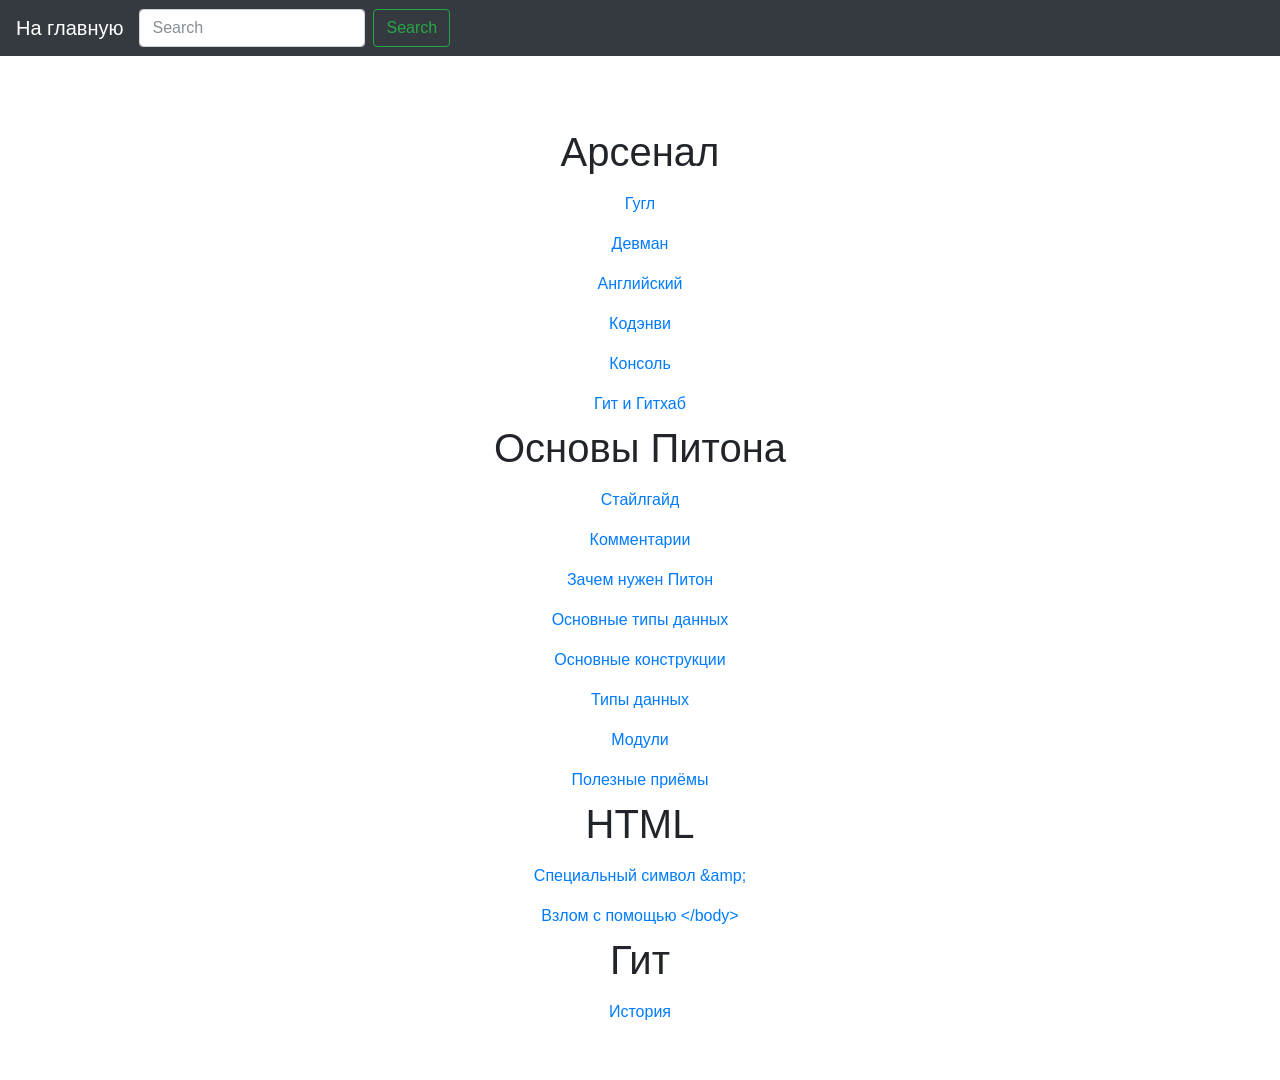
<file: 19_site_generator/index.html>
<!doctype html>
<html lang="en">
  <head>
    <meta charset="utf-8">
    <meta name="viewport" content="width=device-width, initial-scale=1, shrink-to-fit=no">
    <meta name="description" content="">
    <meta name="author" content="">
    <link rel="icon" href="./favicon.ico">

    <title>Starter Template for Bootstrap</title>

    <!-- Bootstrap core CSS -->
    <link href="./css/bootstrap.min.css" rel="stylesheet">

    <!-- Custom styles for this template -->
    <link href="./css/starter-template.css" rel="stylesheet">
  </head>

  <body>

    <nav class="navbar navbar-expand-md navbar-dark bg-dark fixed-top">
      <a class="navbar-brand" href="./index.html">На главную</a>
      <button class="navbar-toggler" type="button" data-toggle="collapse" data-target="#navbarsExampleDefault" aria-controls="navbarsExampleDefault" aria-expanded="false" aria-label="Toggle navigation">
        <span class="navbar-toggler-icon"></span>
      </button>

      <div class="collapse navbar-collapse" id="navbarsExampleDefault">

        <form class="form-inline my-2 my-lg-0">
          <input class="form-control mr-sm-2" type="text" placeholder="Search" aria-label="Search">
          <button class="btn btn-outline-success my-2 my-sm-0" type="submit">Search</button>
        </form>
      </div>
    </nav>

    <main role="main" class="container">

      <div class="starter-template">
        
             <h1> Арсенал</h1>
             
                 
                     <a class="nav-link" href= "articles/0_tutorial/14_google.html" > Гугл </a> 
                 
             
                 
                     <a class="nav-link" href= "articles/0_tutorial/27_devman.html" > Девман </a> 
                 
             
                 
                     <a class="nav-link" href= "articles/0_tutorial/29_english.html" > Английский </a> 
                 
             
                 
                     <a class="nav-link" href= "articles/0_tutorial/7_codenvy.html" > Кодэнви </a> 
                 
             
                 
                     <a class="nav-link" href= "articles/0_tutorial/8_cli.html" > Консоль </a> 
                 
             
                 
                     <a class="nav-link" href= "articles/0_tutorial/9_git.html" > Гит и Гитхаб </a> 
                 
             
                 
             
                 
             
                 
             
                 
             
                 
             
                 
             
                 
             
                 
             
                 
             
                 
             
                 
             
        
             <h1> Основы Питона</h1>
             
                 
             
                 
             
                 
             
                 
             
                 
             
                 
             
                 
                     <a class="nav-link" href= "articles/1_python_basics/10_pep8.html" > Стайлгайд </a> 
                 
             
                 
                     <a class="nav-link" href= "articles/1_python_basics/18_comments.html" > Комментарии </a> 
                 
             
                 
                     <a class="nav-link" href= "articles/1_python_basics/1_intro.html" > Зачем нужен Питон </a> 
                 
             
                 
                     <a class="nav-link" href= "articles/1_python_basics/2_base_types.html" > Основные типы данных </a> 
                 
             
                 
                     <a class="nav-link" href= "articles/1_python_basics/3_base_constructions.html" > Основные конструкции </a> 
                 
             
                 
                     <a class="nav-link" href= "articles/1_python_basics/4_types.html" > Типы данных </a> 
                 
             
                 
                     <a class="nav-link" href= "articles/1_python_basics/5_modules.html" > Модули </a> 
                 
             
                 
                     <a class="nav-link" href= "articles/1_python_basics/6_tips_and_tricks.html" > Полезные приёмы </a> 
                 
             
                 
             
                 
             
                 
             
        
             <h1> HTML</h1>
             
                 
             
                 
             
                 
             
                 
             
                 
             
                 
             
                 
             
                 
             
                 
             
                 
             
                 
             
                 
             
                 
             
                 
             
                 
             
                 
                     <a class="nav-link" href= "articles/2_html/special &amp;amp; symbol.html" > Специальный символ &amp;amp; </a> 
                 
             
                 
                     <a class="nav-link" href= "articles/2_html/html_injection.html" > Взлом с помощью &lt;/body&gt; </a> 
                 
             
        
             <h1> Гит</h1>
             
                 
             
                 
             
                 
             
                 
             
                 
             
                 
             
                 
             
                 
             
                 
             
                 
             
                 
             
                 
             
                 
             
                 
             
                 
                     <a class="nav-link" href= "articles/4_git/22_git_history.html" > История </a> 
                 
             
                 
             
                 
             
        
      </div>

    </main><!-- /.container -->


    <!-- Bootstrap core JavaScript
    ================================================== -->
    <!-- Placed at the end of the document so the pages load faster -->

    <script src="./js/bootstrap.min.js"></script>
  </body>
</html>
</file>
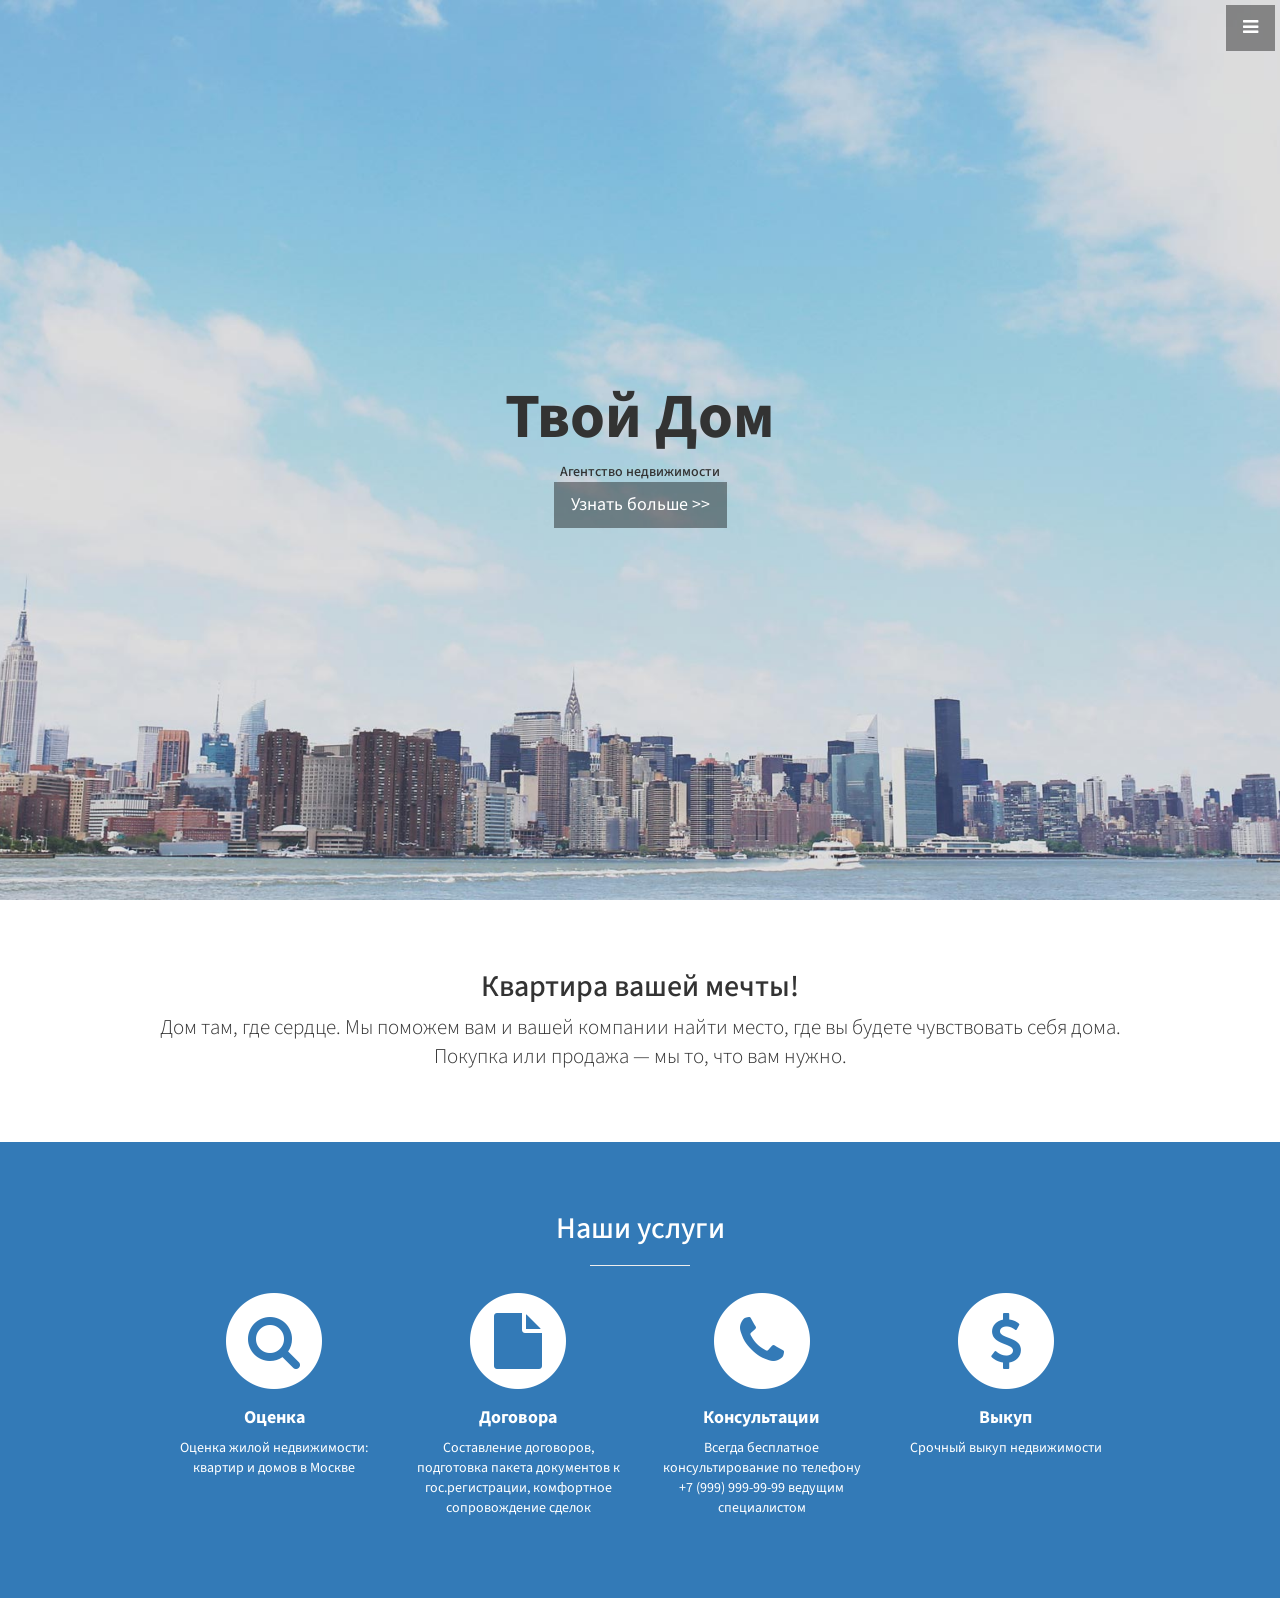
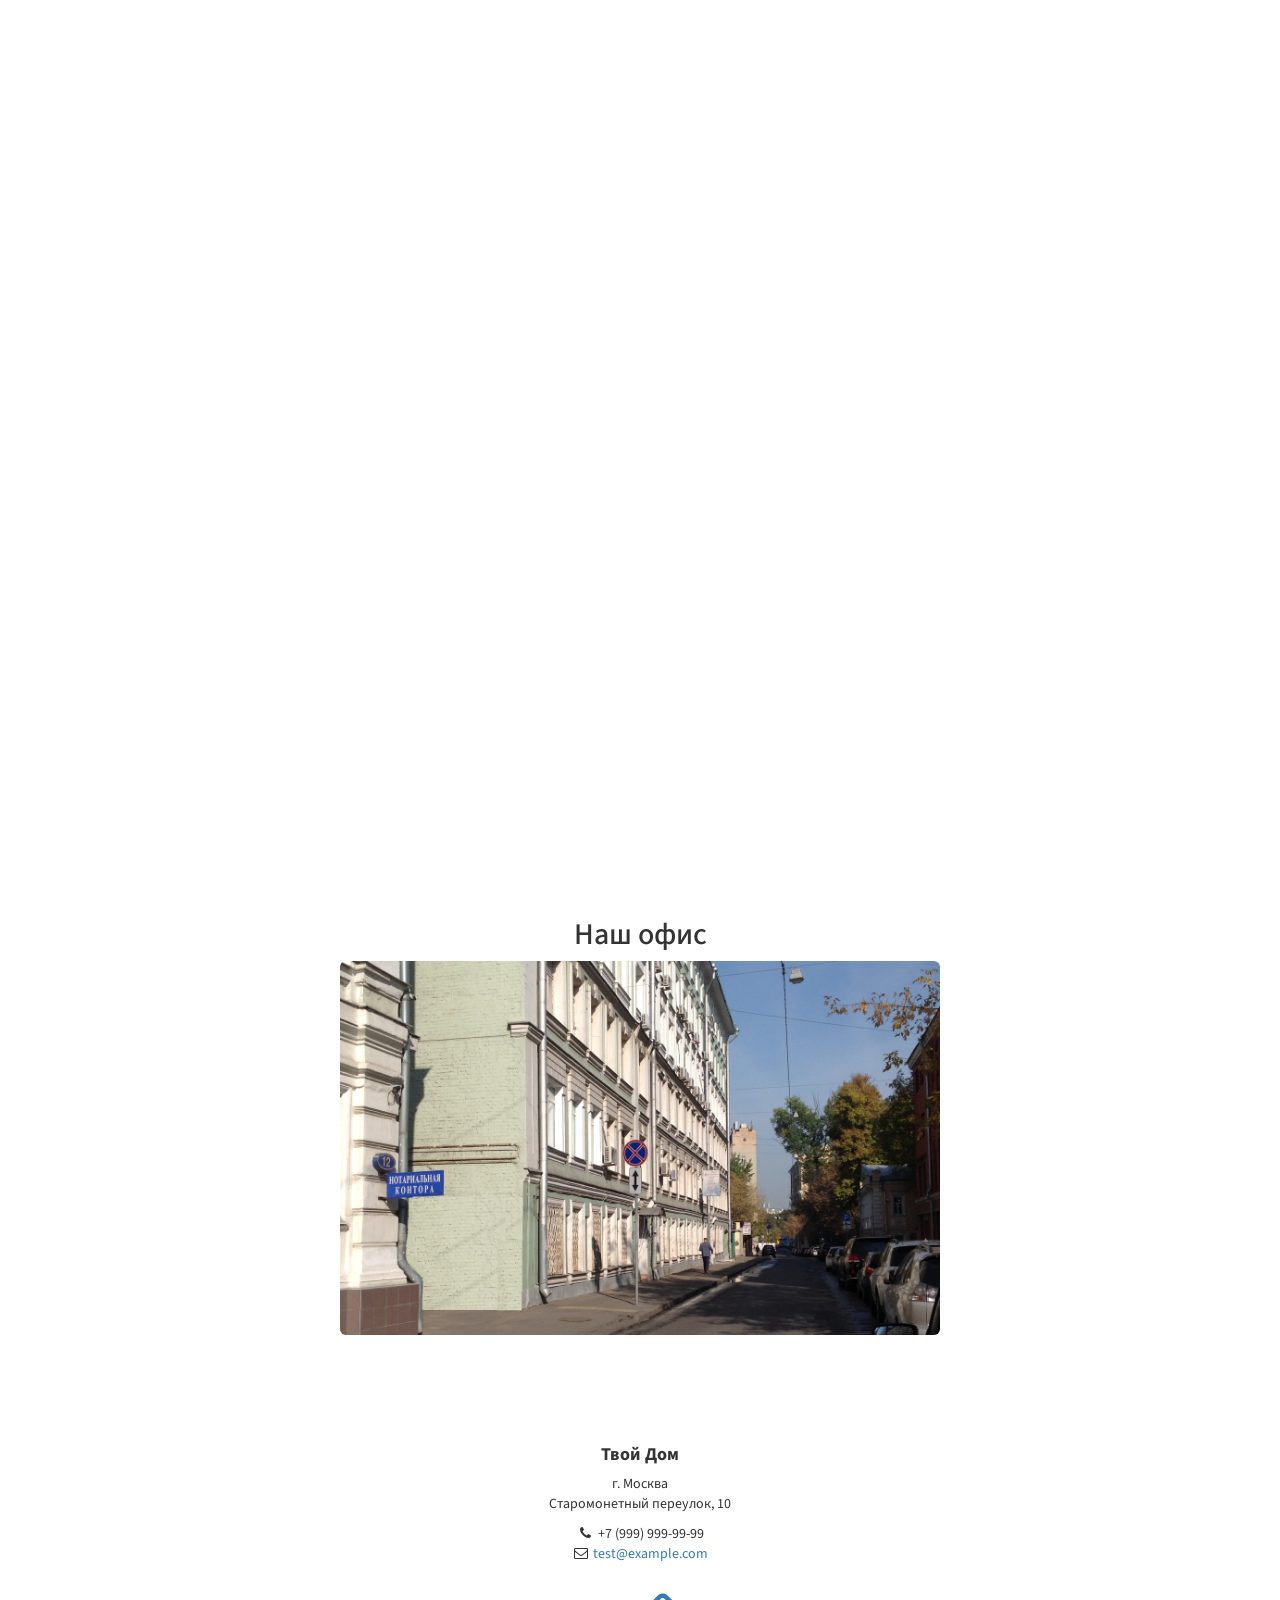
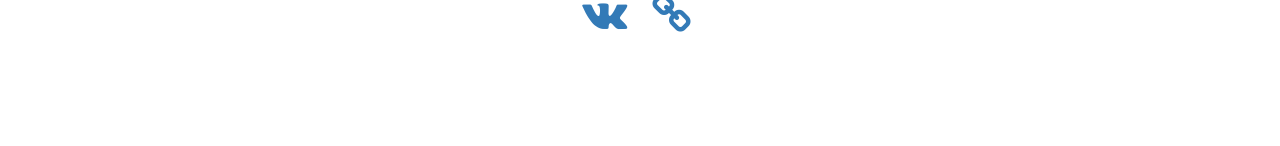
<file: 21_valid_markup/index.html>
<!DOCTYPE html>
<html lang="ru">
<head>
  <title>Агенство</title> 
  <meta charset="UTF-8">
  <meta name="21_valid_markup" content="text/html, width=device-width, initial-scale=1.0">
  <link href="css/bootstrap.css" rel="stylesheet">
  <link href="css/stylish-portfolio.css" rel="stylesheet">
  <!-- Custom Fonts -->
  <link href="font-awesome/css/font-awesome.css" rel="stylesheet" type="text/css">
  <link href="http://fonts.googleapis.com/css?family=Source+Sans+Pro:300,400,700,300italic,400italic,700italic" rel="stylesheet" type="text/css">

  <!-- HTML5 Shim and Respond.js IE8 support of HTML5 elements and media queries -->
  <!-- WARNING: Respond.js doesn't work if you view the page via file:// -->
  <!--[if lt IE 9]>
    <script src="https://oss.maxcdn.com/libs/html5shiv/3.7.0/html5shiv.js"></script>
    <script src="https://oss.maxcdn.com/libs/respond.js/1.4.2/respond.js"></script>
  <![endif]-->
</head>
<body>
  <!-- Navigation -->
  <a id="menu-toggle" href="#" class="btn btn-dark btn-lg toggle"><i class="fa fa-bars"></i></a>
  <nav id="sidebar-wrapper">
    <ul class="sidebar-nav">
	  <li>
        <a id="menu-close" href="#" class="btn btn-light btn-lg pull-right toggle"><i class="fa fa-times"></i></a> 
      </li>	  
      <li>
        <button class="btn-link" onclick = "$('#menu-close').click(); window.location='#top'">Главная</button>
      </li>
      <li>
        <button class="btn-link" onclick = "$('#menu-close').click(); window.location='#about'">О нас</button>
      </li>
      <li>
        <button class="btn-link" onclick = "$('#menu-close').click(); window.location='#services'">Услуги</button>
      </li>
	  <li>
        <button class="btn-link" onclick = "$('#menu-close').click(); window.location='#map'">Карта</button>
      </li>
      <!-- <li>
        <a href="#portfolio" onclick = $("#menu-close").click(); >Портфолио</a>
      </li> -->
      <li>
        <button class="btn-link" onclick = "$('#menu-close').click(); window.location='#contact'">Контакты</button>
      </li>
    </ul>
  </nav>
  <!-- Header -->
  <header  class="header">
    <div id="top" class="text-vertical-center">
      <div style="margin: 0; padding: 0; font-size: 4.5em; font-weight: 700;">Твой Дом</div>
      <div style="margin-top: 20;margin-bottom: 10;font-weight: 500; font-size: 24">Агентство недвижимости</div>      
      <a href="#about" class="btn btn-dark btn-lg">Узнать больше >></a>
    </div>
  </header>
  <!-- About -->
  <section id="about" class="about">
    <div class="container">
      <div class="row">
        <div class="col-lg-12 text-center">
          <h2>Квартира вашей мечты!</h2>
          <p class="lead">Дом там, где сердце. Мы поможем вам и вашей компании найти место, где вы будете чувствовать себя дома.<br>Покупка или продажа — мы то, что вам нужно.</p>
        </div>
      </div>      
    </div>   
  </section>
  <!-- Services -->
  <!-- The circle icons use Font Awesome's stacked icon classes. For more information, visit http://fontawesome.io/examples/ -->
  <section id="services" class="services bg-primary">
    <div class="container">
      <div class="row text-center">
        <div class="col-lg-10 col-lg-offset-1">
          <h2>Наши услуги</h2>
          <hr class="small">
          <div class="row">
            <div class="col-md-3 col-sm-6">
              <div class="service-item">
                <span class="fa-stack fa-4x">
                  <i class="fa fa-circle fa-stack-2x"></i>
                  <i class="fa fa-search fa-stack-1x text-primary"></i>
                </span>
                <h4>
                  <strong>Оценка</strong>
                </h4>
                <p>Оценка жилой недвижимости: квартир и домов в Москве</p>
              </div>
            </div>
            <div class="col-md-3 col-sm-6">
              <div class="service-item">
                <span class="fa-stack fa-4x">
                  <i class="fa fa-circle fa-stack-2x"></i>
                  <i class="fa fa-file fa-stack-1x text-primary"></i>
                </span>
                <h4>
                  <strong>Договора</strong>
                </h4>
                <p>Составление договоров, подготовка пакета документов к гос.регистрации, комфортное сопровождение сделок</p>
              </div>
            </div>
            <div class="col-md-3 col-sm-6">
              <div class="service-item">
                <span class="fa-stack fa-4x">
                  <i class="fa fa-circle fa-stack-2x"></i>
                  <i class="fa fa-phone fa-stack-1x text-primary"></i>
                </span>
                <h4>
                  <strong>Консультации</strong>
                </h4>
                <p>Всегда бесплатное консультирование по телефону +7 (999) 999-99-99
                 ведущим специалистом</p>
              </div>
            </div>
            <div class="col-md-3 col-sm-6">
              <div class="service-item">
                <span class="fa-stack fa-4x">
                <i class="fa fa-circle fa-stack-2x"></i>
                <i class="fa fa-usd fa-stack-1x text-primary"></i>
              </span>
                <h4>
                  <strong>Выкуп</strong>
                </h4>
                <p>Срочный выкуп недвижимости</p>
              </div>
            </div>
          </div>
          <!-- /.row (nested) -->
        </div>
        <!-- /.col-lg-10 -->
      </div>
      <!-- /.row -->
    </div>
    <!-- /.container -->
  </section>    
  <!-- Map -->  
  <div id="map" class="map" style="width: 100%; height: 100%"></div>
  
  
  
  <section id="office">
  <div class="container"> 
    <div class="row text-center">
      <div class="col-lg-12">
      <div style="font-size: 30; margin-top: 40; margin-bottom: 20;"><h2>Наш офис</h2></div>
      <img src="img/office_place.jpg" width="600" class="img-rounded center-block" alt="Our office">
      </div>
    </div> 
</div>	
  </section>
  <!-- Footer -->
  <footer>
    <div class="container">
      <div class="row">
        <div class="col-lg-10 col-lg-offset-1 text-center" id="contact">
          <h4><strong>Твой Дом</strong>
          </h4>
          <p>г. Москва<br>Старомонетный переулок, 10</p>
          <ul class="list-unstyled">
            <li><i class="fa fa-phone fa-fw"></i> +7 (999) 999-99-99</li>
            <li><i class="fa fa-envelope-o fa-fw"></i>  <a href="mailto:name@example.com">test@example.com</a>
            </li>
          </ul>
          <br>
          <ul class="list-inline">
            <li>
              <a href="https://vk.com/"><i class="fa fa-vk fa-fw fa-3x"></i></a>
            </li>
            <li>
              <a href="http://example.com/"><i class="fa fa-link fa-fw fa-3x"></i></a>
            </li>
          </ul>
        </div>
      </div>
    </div>
  </footer>
  <script src="js/jquery.js" type="text/javascript"></script>
  <script src="js/bootstrap.js" type="text/javascript"></script>
  <script src="https://api-maps.yandex.ru/2.1/?lang=ru_RU" type="text/javascript"></script>
  <script type="text/javascript">
    ymaps.ready(init);
    function init(){
      var map = new ymaps.Map("map", {
        center: [55.740684, 37.618174],
        zoom: 15
      });
      map.behaviors.disable('scrollZoom');
      placemark = new ymaps.Placemark([55.740684, 37.618174], {
        hintContent: 'Твой Дом',
        balloonContentHeader: 'Твой Дом',
        balloonContentBody: 'Москва, Старомонетный переулок, 10'
      });
      map.geoObjects.add(placemark);
    }
  </script>
  <!-- Custom Theme JavaScript -->
  <script type="text/javascript">
    // Closes the sidebar menu
    $("#menu-close").click(function(e) {
      e.preventDefault();
      $("#sidebar-wrapper").toggleClass("active");
    });
    // Opens the sidebar menu
    $("#menu-toggle").click(function(e) {
      e.preventDefault();
      $("#sidebar-wrapper").toggleClass("active");
    });
    // Scrolls to the selected menu item on the page
    $(function() {
      $('a[href*=#]:not([href=#])').click(function() {
        if (location.pathname.replace(/^\//, '') == this.pathname.replace(/^\//, '') || location.hostname == this.hostname) {

          var target = $(this.hash);
          target = target.length ? target : $('[name=' + this.hash.slice(1) + ']');
          if (target.length) {
            $('html,body').animate({
              scrollTop: target.offset().top
            }, 1000);
            return false;
          }
        }
      });
    });
  </script>
</body>
</html>
</file>
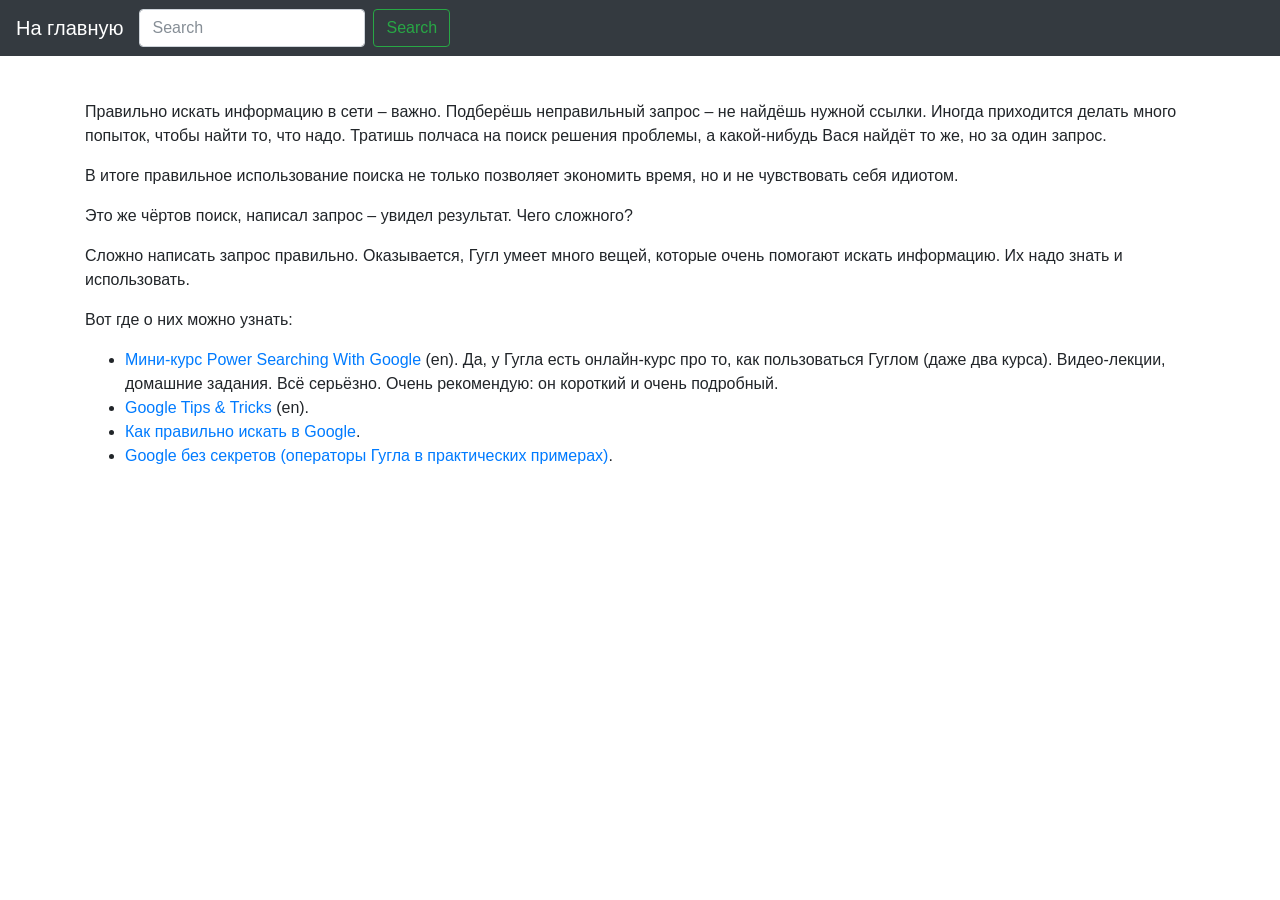
<file: 19_site_generator/articles/0_tutorial/14_google.html>
<!doctype html>
<html lang="en">
  <head>
    <meta charset="utf-8">
    <meta name="viewport" content="width=device-width, initial-scale=1, shrink-to-fit=no">
    <meta name="description" content="">
    <meta name="author" content="">
    <link rel="icon" href="./../../favicon.ico">

    <title>Starter Template for Bootstrap</title>

    <!-- Bootstrap core CSS -->
    <link href="./../../css/bootstrap.min.css" rel="stylesheet">

    <!-- Custom styles for this template -->
    <link href="./../../css/starter-template.css rel="stylesheet">
  </head>
  <body>

    <nav class="navbar navbar-expand-md navbar-dark bg-dark fixed-top">
      <a class="navbar-brand" href="./../../index.html">На главную</a>
      <button class="navbar-toggler" type="button" data-toggle="collapse" data-target="#navbarsExampleDefault" aria-controls="navbarsExampleDefault" aria-expanded="false" aria-label="Toggle navigation">
        <span class="navbar-toggler-icon"></span>
      </button>

      <div class="collapse navbar-collapse" id="navbarsExampleDefault">
        <form class="form-inline my-2 my-lg-0">
          <input class="form-control mr-sm-2" type="text" placeholder="Search" aria-label="Search">
          <button class="btn btn-outline-success my-2 my-sm-0" type="submit">Search</button>
        </form>
      </div>
    </nav>

    <main role="main" class="container" style="margin-top: 100px;">
    <div class="starter-template">      
        <p>Правильно искать информацию в сети – важно. Подберёшь неправильный запрос – не найдёшь нужной ссылки.
Иногда приходится делать много попыток, чтобы найти то, что надо. Тратишь полчаса на поиск решения проблемы,
а какой-нибудь Вася найдёт то же, но за один запрос.</p>
<p>В итоге правильное использование поиска не только позволяет экономить время, но и не чувствовать себя идиотом.</p>
<blockquote>
<p>Это же чёртов поиск, написал запрос – увидел результат. Чего сложного?</p>
</blockquote>
<p>Сложно написать запрос правильно. Оказывается, Гугл умеет много вещей, которые очень помогают искать информацию.
Их надо знать и использовать.</p>
<p>Вот где о них можно узнать:</p>
<ul>
<li><a href="https://coursebuilder.withgoogle.com/sample/course">Мини-курс Power Searching With Google</a> (en). Да, у Гугла есть
онлайн-курс про то, как пользоваться Гуглом (даже два курса). Видео-лекции, домашние задания. Всё серьёзно.
Очень рекомендую: он короткий и очень подробный.</li>
<li><a href="https://www.google.com/intl/en_us/insidesearch/tipstricks/all.html">Google Tips &amp; Tricks</a> (en).</li>
<li><a href="https://habrahabr.ru/sandbox/46956/">Как правильно искать в Google</a>.</li>
<li><a href="http://it2b.ru/blog/arhiv/761.html">Google без секретов (операторы Гугла в практических примерах)</a>.</li>
</ul>
    </div>
    </main><!-- /.container -->


    <!-- Bootstrap core JavaScript
    ================================================== -->
    <!-- Placed at the end of the document so the pages load faster -->    
    <script src="./../../js/bootstrap.min.js"></script>
  </body>
</html>
</file>
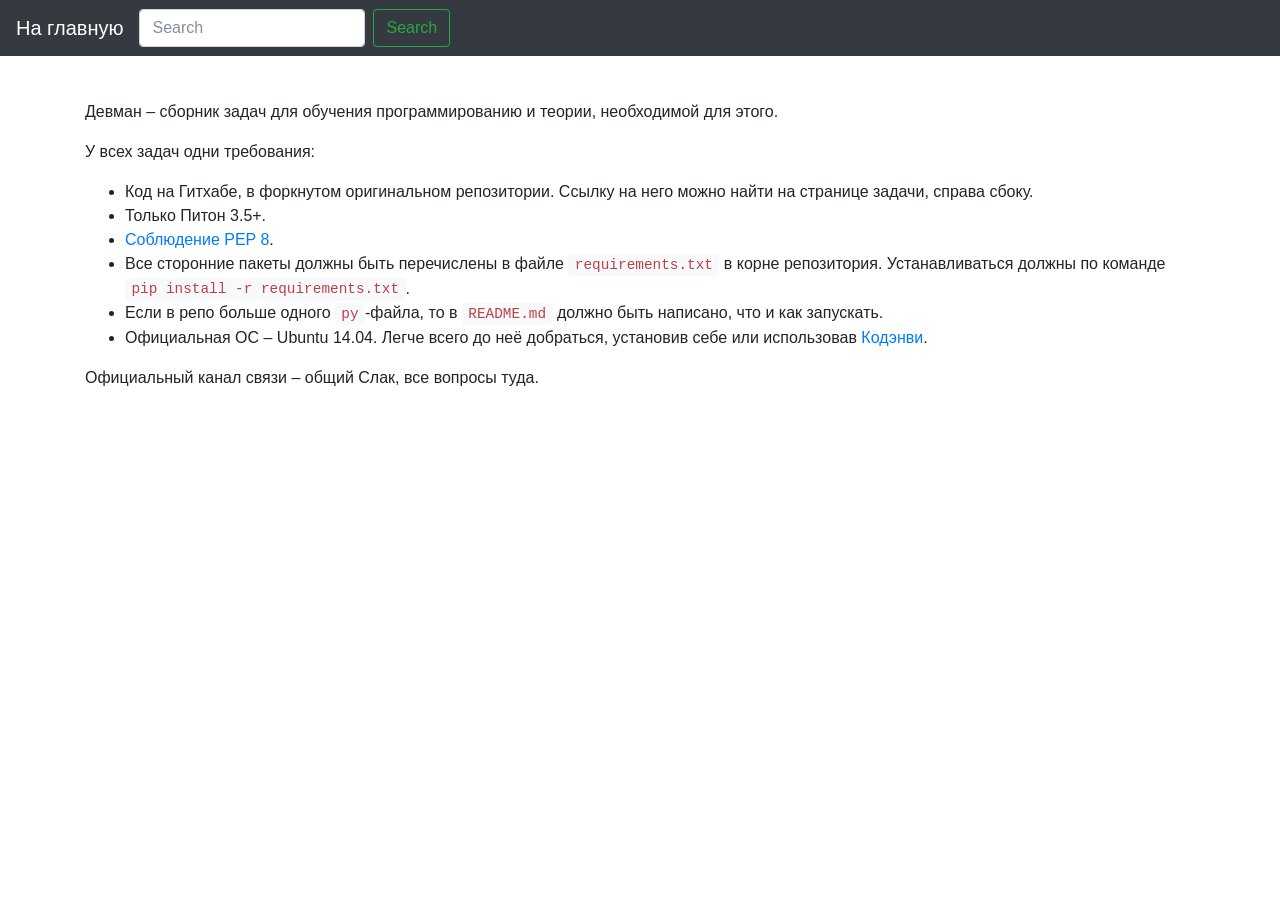
<file: 19_site_generator/articles/0_tutorial/27_devman.html>
<!doctype html>
<html lang="en">
  <head>
    <meta charset="utf-8">
    <meta name="viewport" content="width=device-width, initial-scale=1, shrink-to-fit=no">
    <meta name="description" content="">
    <meta name="author" content="">
    <link rel="icon" href="./../../favicon.ico">

    <title>Starter Template for Bootstrap</title>

    <!-- Bootstrap core CSS -->
    <link href="./../../css/bootstrap.min.css" rel="stylesheet">

    <!-- Custom styles for this template -->
    <link href="./../../css/starter-template.css rel="stylesheet">
  </head>
  <body>

    <nav class="navbar navbar-expand-md navbar-dark bg-dark fixed-top">
      <a class="navbar-brand" href="./../../index.html">На главную</a>
      <button class="navbar-toggler" type="button" data-toggle="collapse" data-target="#navbarsExampleDefault" aria-controls="navbarsExampleDefault" aria-expanded="false" aria-label="Toggle navigation">
        <span class="navbar-toggler-icon"></span>
      </button>

      <div class="collapse navbar-collapse" id="navbarsExampleDefault">
        <form class="form-inline my-2 my-lg-0">
          <input class="form-control mr-sm-2" type="text" placeholder="Search" aria-label="Search">
          <button class="btn btn-outline-success my-2 my-sm-0" type="submit">Search</button>
        </form>
      </div>
    </nav>

    <main role="main" class="container" style="margin-top: 100px;">
    <div class="starter-template">      
        <p>Девман – сборник задач для обучения программированию и теории, необходимой для этого.</p>
<p>У всех задач одни требования:</p>
<ul>
<li>Код на Гитхабе, в форкнутом оригинальном репозитории. Ссылку на него можно найти на странице задачи, справа сбоку.</li>
<li>Только Питон 3.5+.</li>
<li><a href="/encyclopedia/python_basics/python_basics_pep8/">Соблюдение PEP 8</a>.</li>
<li>Все сторонние пакеты должны быть перечислены в файле <code>requirements.txt</code> в корне репозитория.
Устанавливаться должны по команде <code>pip install -r requirements.txt</code>.</li>
<li>Если в репо больше одного <code>py</code>-файла, то в <code>README.md</code> должно быть написано, что и как запускать.</li>
<li>Официальная ОС – Ubuntu 14.04. Легче всего до неё добраться, установив себе или использовав <a href="/encyclopedia/tutorial/tutorial_codenvy/">Кодэнви</a>.</li>
</ul>
<p>Официальный канал связи – общий Слак, все вопросы туда.</p>
    </div>
    </main><!-- /.container -->


    <!-- Bootstrap core JavaScript
    ================================================== -->
    <!-- Placed at the end of the document so the pages load faster -->    
    <script src="./../../js/bootstrap.min.js"></script>
  </body>
</html>
</file>
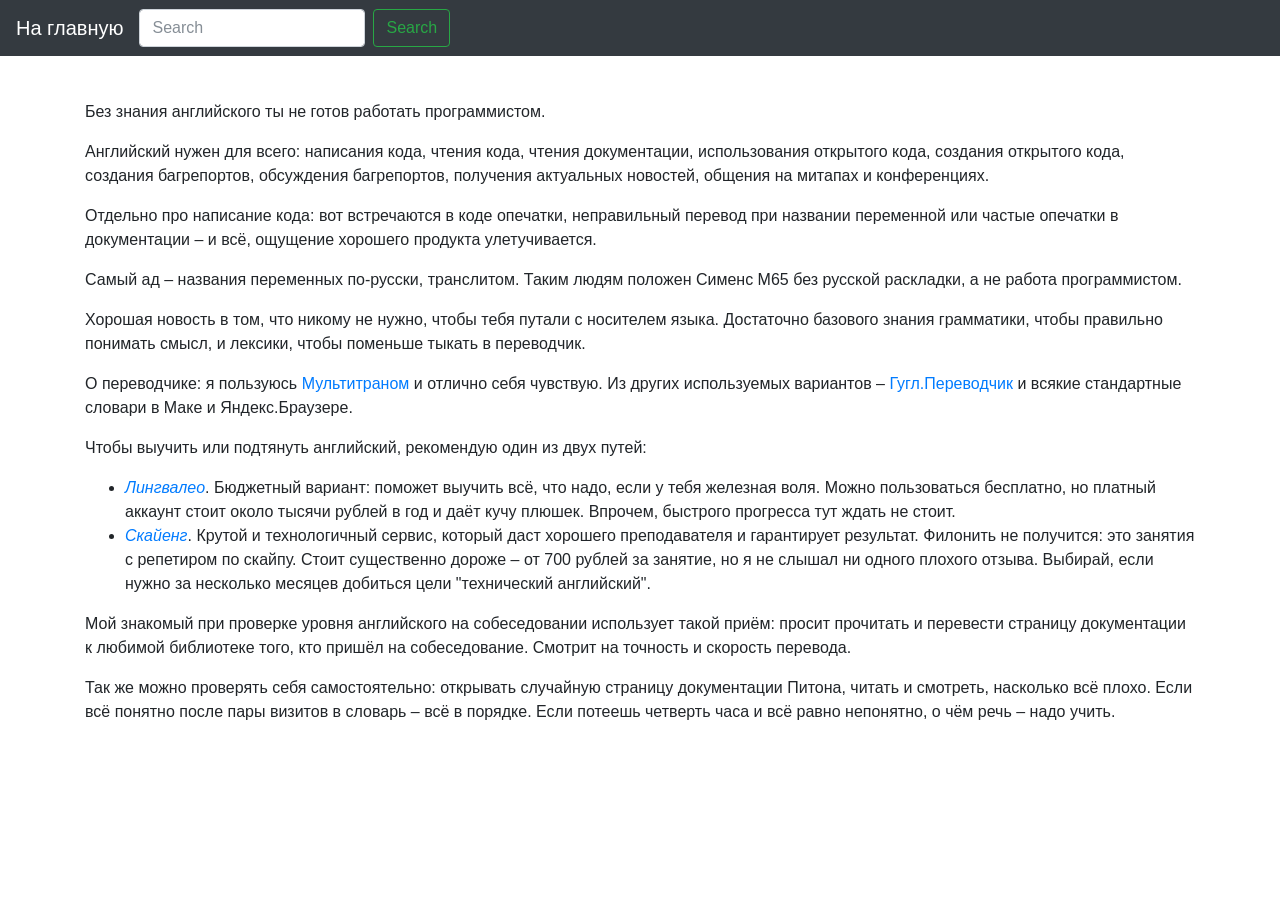
<file: 19_site_generator/articles/0_tutorial/29_english.html>
<!doctype html>
<html lang="en">
  <head>
    <meta charset="utf-8">
    <meta name="viewport" content="width=device-width, initial-scale=1, shrink-to-fit=no">
    <meta name="description" content="">
    <meta name="author" content="">
    <link rel="icon" href="./../../favicon.ico">

    <title>Starter Template for Bootstrap</title>

    <!-- Bootstrap core CSS -->
    <link href="./../../css/bootstrap.min.css" rel="stylesheet">

    <!-- Custom styles for this template -->
    <link href="./../../css/starter-template.css rel="stylesheet">
  </head>
  <body>

    <nav class="navbar navbar-expand-md navbar-dark bg-dark fixed-top">
      <a class="navbar-brand" href="./../../index.html">На главную</a>
      <button class="navbar-toggler" type="button" data-toggle="collapse" data-target="#navbarsExampleDefault" aria-controls="navbarsExampleDefault" aria-expanded="false" aria-label="Toggle navigation">
        <span class="navbar-toggler-icon"></span>
      </button>

      <div class="collapse navbar-collapse" id="navbarsExampleDefault">
        <form class="form-inline my-2 my-lg-0">
          <input class="form-control mr-sm-2" type="text" placeholder="Search" aria-label="Search">
          <button class="btn btn-outline-success my-2 my-sm-0" type="submit">Search</button>
        </form>
      </div>
    </nav>

    <main role="main" class="container" style="margin-top: 100px;">
    <div class="starter-template">      
        <p>Без знания английского ты не готов работать программистом.</p>
<p>Английский нужен для всего: написания кода, чтения кода, чтения документации,
использования открытого кода, создания открытого кода, создания багрепортов,
обсуждения багрепортов, получения актуальных новостей, общения на митапах и конференциях.</p>
<p>Отдельно про написание кода: вот встречаются в коде опечатки, неправильный перевод при названии переменной
или частые опечатки в документации – и всё, ощущение хорошего продукта улетучивается.</p>
<p>Самый ад – названия переменных по-русски, транслитом. Таким людям положен Сименс М65 без русской раскладки, а не работа
программистом.</p>
<p>Хорошая новость в том, что никому не нужно, чтобы тебя путали с носителем языка. Достаточно базового знания грамматики,
чтобы правильно понимать смысл, и лексики, чтобы поменьше тыкать в переводчик.</p>
<p>О переводчике: я пользуюсь <a href="http://www.multitran.ru/">Мультитраном</a> и отлично себя чувствую.
Из других используемых вариантов – <a href="https://translate.google.ru/">Гугл.Переводчик</a> и всякие стандартные словари в Маке
и Яндекс.Браузере.</p>
<p>Чтобы выучить или подтянуть английский, рекомендую один из двух путей:</p>
<ul>
<li><em><a href="https://lingualeo.com/">Лингвалео</a></em>. Бюджетный вариант: поможет выучить всё, что надо, если у тебя железная воля.
Можно пользоваться бесплатно, но платный аккаунт стоит около тысячи рублей в год и даёт кучу плюшек. Впрочем,
быстрого прогресса тут ждать не стоит.</li>
<li><em><a href="http://skyeng.ru/">Скайенг</a></em>. Крутой и технологичный сервис, который даст хорошего преподавателя и 
гарантирует результат. Филонить не получится: это занятия с репетиром по скайпу.
Стоит существенно дороже – от 700 рублей за занятие, но я не слышал ни одного плохого отзыва.
Выбирай, если нужно за несколько месяцев добиться цели "технический английский".</li>
</ul>
<p>Мой знакомый при проверке уровня английского на собеседовании использует такой приём: просит прочитать и
перевести страницу документации к любимой библиотеке того, кто пришёл на собеседование.
Смотрит на точность и скорость перевода.</p>
<p>Так же можно проверять себя самостоятельно: открывать случайную страницу документации Питона, читать
и смотреть, насколько всё плохо. Если всё понятно после пары визитов в словарь – всё в порядке.
Если потеешь четверть часа и всё равно непонятно, о чём речь – надо учить.</p>
    </div>
    </main><!-- /.container -->


    <!-- Bootstrap core JavaScript
    ================================================== -->
    <!-- Placed at the end of the document so the pages load faster -->    
    <script src="./../../js/bootstrap.min.js"></script>
  </body>
</html>
</file>
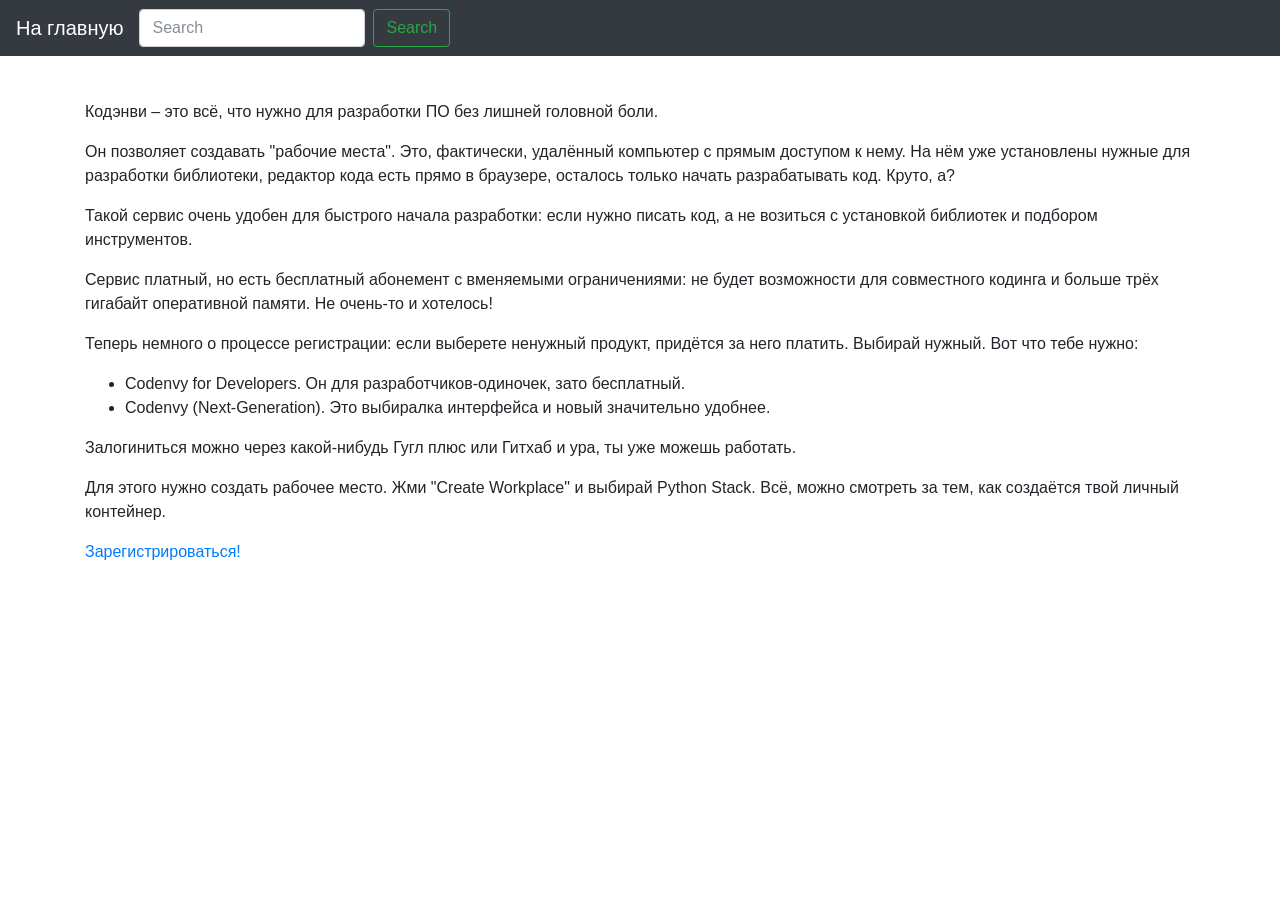
<file: 19_site_generator/articles/0_tutorial/7_codenvy.html>
<!doctype html>
<html lang="en">
  <head>
    <meta charset="utf-8">
    <meta name="viewport" content="width=device-width, initial-scale=1, shrink-to-fit=no">
    <meta name="description" content="">
    <meta name="author" content="">
    <link rel="icon" href="./../../favicon.ico">

    <title>Starter Template for Bootstrap</title>

    <!-- Bootstrap core CSS -->
    <link href="./../../css/bootstrap.min.css" rel="stylesheet">

    <!-- Custom styles for this template -->
    <link href="./../../css/starter-template.css rel="stylesheet">
  </head>
  <body>

    <nav class="navbar navbar-expand-md navbar-dark bg-dark fixed-top">
      <a class="navbar-brand" href="./../../index.html">На главную</a>
      <button class="navbar-toggler" type="button" data-toggle="collapse" data-target="#navbarsExampleDefault" aria-controls="navbarsExampleDefault" aria-expanded="false" aria-label="Toggle navigation">
        <span class="navbar-toggler-icon"></span>
      </button>

      <div class="collapse navbar-collapse" id="navbarsExampleDefault">
        <form class="form-inline my-2 my-lg-0">
          <input class="form-control mr-sm-2" type="text" placeholder="Search" aria-label="Search">
          <button class="btn btn-outline-success my-2 my-sm-0" type="submit">Search</button>
        </form>
      </div>
    </nav>

    <main role="main" class="container" style="margin-top: 100px;">
    <div class="starter-template">      
        <p>Кодэнви – это всё, что нужно для разработки ПО без лишней головной боли.</p>
<p>Он позволяет создавать "рабочие места". Это, фактически, удалённый компьютер с прямым доступом к нему.
На нём уже установлены нужные для разработки библиотеки, редактор кода есть прямо в браузере,
осталось только начать разрабатывать код. Круто, а?</p>
<p>Такой сервис очень удобен для быстрого начала разработки: если нужно писать код,
а не возиться с установкой библиотек и подбором инструментов.</p>
<p>Сервис платный, но есть бесплатный абонемент с вменяемыми ограничениями: не будет возможности для совместного кодинга
и больше трёх гигабайт оперативной памяти. Не очень-то и хотелось!</p>
<p>Теперь немного о процессе регистрации: если выберете ненужный продукт, придётся за него платить. Выбирай нужный.
Вот что тебе нужно:</p>
<ul>
<li>Codenvy for Developers. Он для разработчиков-одиночек, зато бесплатный.</li>
<li>Codenvy (Next-Generation). Это выбиралка интерфейса и новый значительно удобнее.</li>
</ul>
<p>Залогиниться можно через какой-нибудь Гугл плюс или Гитхаб и ура, ты уже можешь работать.</p>
<p>Для этого нужно создать рабочее место. Жми "Create Workplace" и выбирай Python Stack.
Всё, можно смотреть за тем, как создаётся твой личный контейнер.</p>
<p><a href="https://codenvy.com/">Зарегистрироваться!</a></p>
    </div>
    </main><!-- /.container -->


    <!-- Bootstrap core JavaScript
    ================================================== -->
    <!-- Placed at the end of the document so the pages load faster -->    
    <script src="./../../js/bootstrap.min.js"></script>
  </body>
</html>
</file>
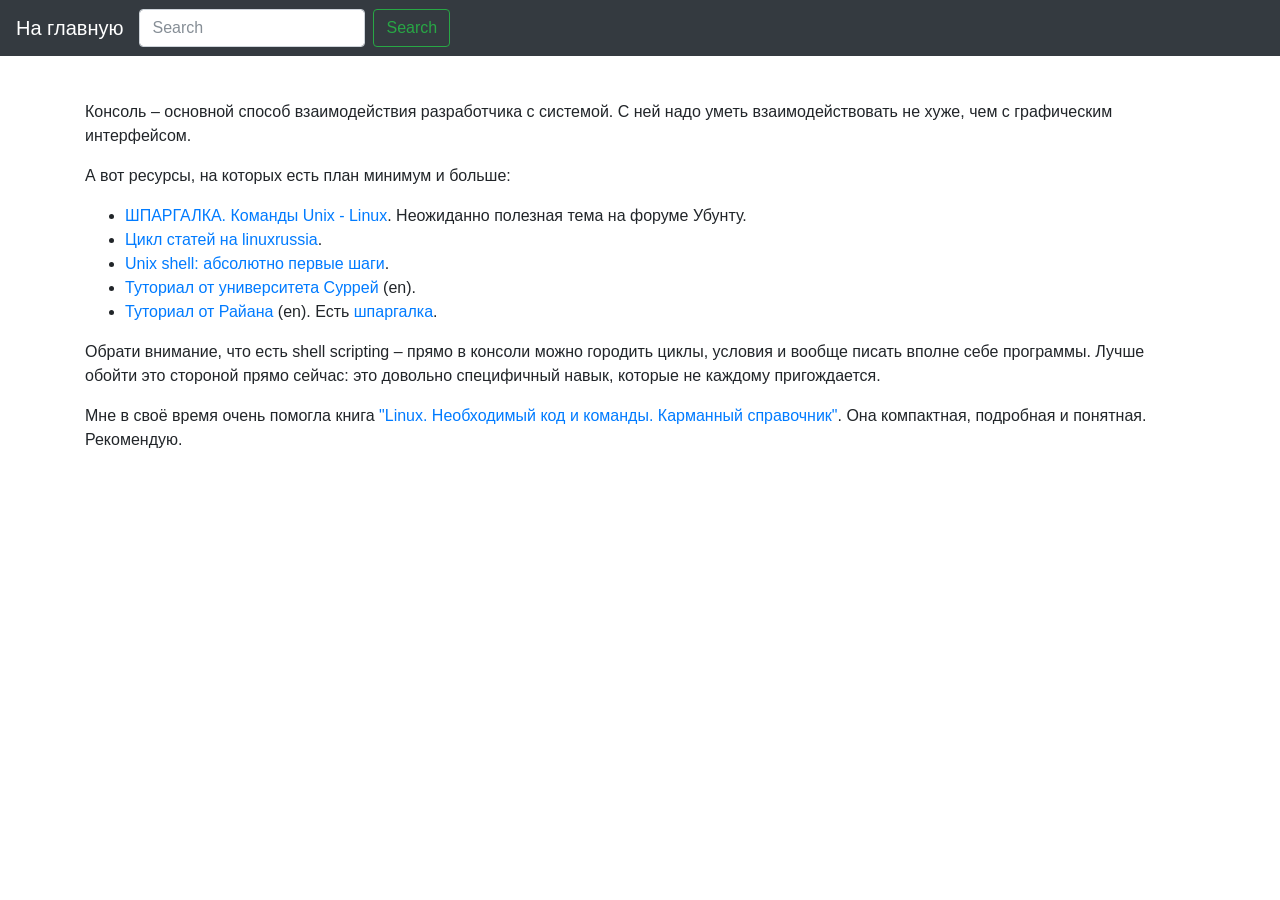
<file: 19_site_generator/articles/0_tutorial/8_cli.html>
<!doctype html>
<html lang="en">
  <head>
    <meta charset="utf-8">
    <meta name="viewport" content="width=device-width, initial-scale=1, shrink-to-fit=no">
    <meta name="description" content="">
    <meta name="author" content="">
    <link rel="icon" href="./../../favicon.ico">

    <title>Starter Template for Bootstrap</title>

    <!-- Bootstrap core CSS -->
    <link href="./../../css/bootstrap.min.css" rel="stylesheet">

    <!-- Custom styles for this template -->
    <link href="./../../css/starter-template.css rel="stylesheet">
  </head>
  <body>

    <nav class="navbar navbar-expand-md navbar-dark bg-dark fixed-top">
      <a class="navbar-brand" href="./../../index.html">На главную</a>
      <button class="navbar-toggler" type="button" data-toggle="collapse" data-target="#navbarsExampleDefault" aria-controls="navbarsExampleDefault" aria-expanded="false" aria-label="Toggle navigation">
        <span class="navbar-toggler-icon"></span>
      </button>

      <div class="collapse navbar-collapse" id="navbarsExampleDefault">
        <form class="form-inline my-2 my-lg-0">
          <input class="form-control mr-sm-2" type="text" placeholder="Search" aria-label="Search">
          <button class="btn btn-outline-success my-2 my-sm-0" type="submit">Search</button>
        </form>
      </div>
    </nav>

    <main role="main" class="container" style="margin-top: 100px;">
    <div class="starter-template">      
        <p>Консоль – основной способ взаимодействия разработчика с системой. С ней надо уметь взаимодействовать
не хуже, чем с графическим интерфейсом.</p>
<p>А вот ресурсы, на которых есть план минимум и больше:</p>
<ul>
<li><a href="http://forum.ubuntu.ru/index.php?topic=14535.15">ШПАРГАЛКА. Команды Unix - Linux</a>. Неожиданно полезная тема на форуме Убунту.</li>
<li><a href="http://www.linuxrussia.com/2013/08/terminal-linux-1.html">Цикл статей на linuxrussia</a>.</li>
<li><a href="https://habrahabr.ru/post/267825/">Unix shell: абсолютно первые шаги</a>.</li>
<li><a href="http://www.ee.surrey.ac.uk/Teaching/Unix/index.html">Туториал от университета Суррей</a> (en).</li>
<li><a href="http://ryanstutorials.net/linuxtutorial/">Туториал от Райана</a> (en). Есть <a href="http://ryanstutorials.net/linuxtutorial/cheatsheet.php">шпаргалка</a>.</li>
</ul>
<p>Обрати внимание, что есть shell scripting – прямо в консоли можно городить циклы, условия и вообще писать вполне себе программы.
Лучше обойти это стороной прямо сейчас: это довольно специфичный навык, которые не каждому пригождается.</p>
<p>Мне в своё время очень помогла книга <a href="https://www.ozon.ru/context/detail/id/3178480/">"Linux. Необходимый код и команды. Карманный справочник"</a>.
Она компактная, подробная и понятная. Рекомендую.</p>
    </div>
    </main><!-- /.container -->


    <!-- Bootstrap core JavaScript
    ================================================== -->
    <!-- Placed at the end of the document so the pages load faster -->    
    <script src="./../../js/bootstrap.min.js"></script>
  </body>
</html>
</file>
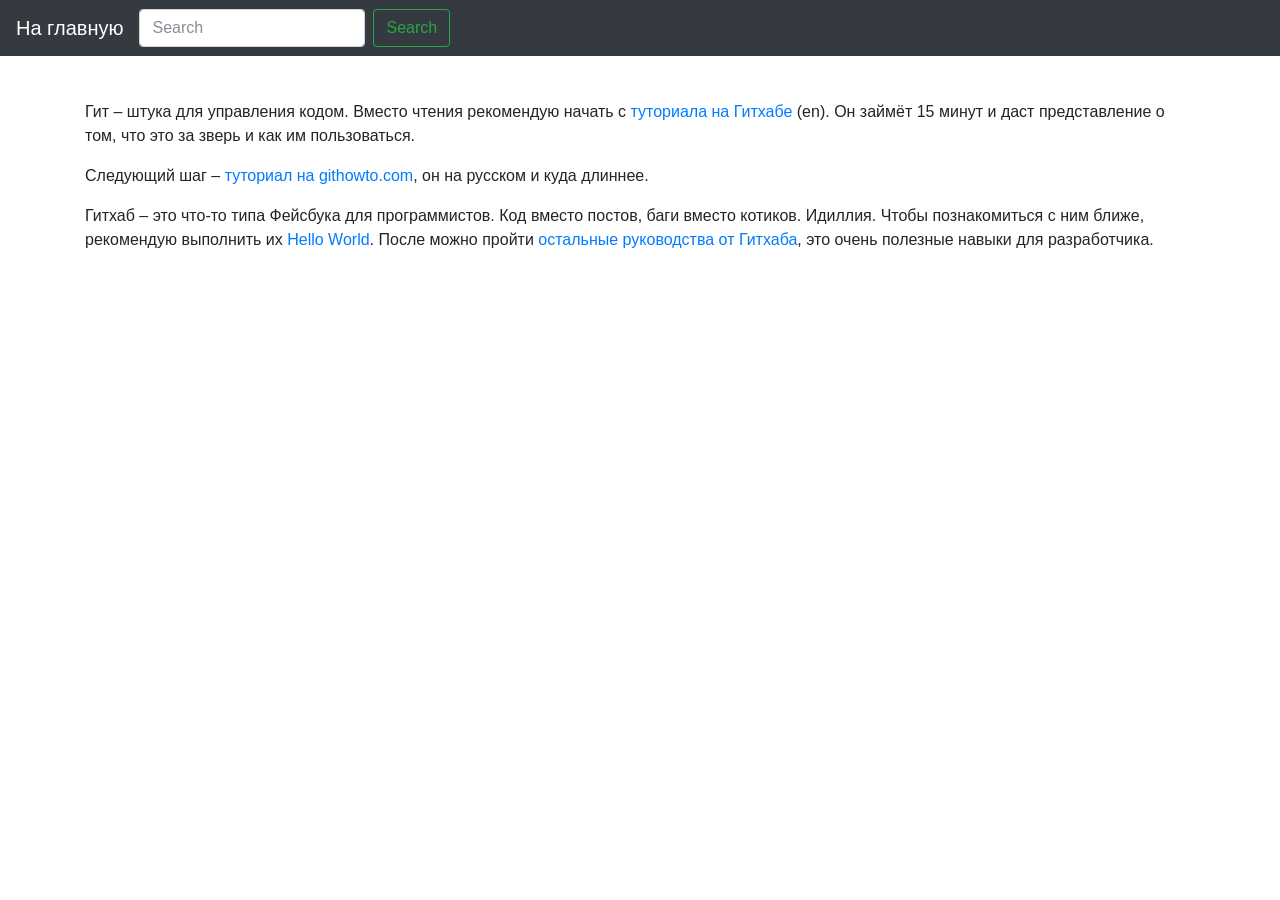
<file: 19_site_generator/articles/0_tutorial/9_git.html>
<!doctype html>
<html lang="en">
  <head>
    <meta charset="utf-8">
    <meta name="viewport" content="width=device-width, initial-scale=1, shrink-to-fit=no">
    <meta name="description" content="">
    <meta name="author" content="">
    <link rel="icon" href="./../../favicon.ico">

    <title>Starter Template for Bootstrap</title>

    <!-- Bootstrap core CSS -->
    <link href="./../../css/bootstrap.min.css" rel="stylesheet">

    <!-- Custom styles for this template -->
    <link href="./../../css/starter-template.css rel="stylesheet">
  </head>
  <body>

    <nav class="navbar navbar-expand-md navbar-dark bg-dark fixed-top">
      <a class="navbar-brand" href="./../../index.html">На главную</a>
      <button class="navbar-toggler" type="button" data-toggle="collapse" data-target="#navbarsExampleDefault" aria-controls="navbarsExampleDefault" aria-expanded="false" aria-label="Toggle navigation">
        <span class="navbar-toggler-icon"></span>
      </button>

      <div class="collapse navbar-collapse" id="navbarsExampleDefault">
        <form class="form-inline my-2 my-lg-0">
          <input class="form-control mr-sm-2" type="text" placeholder="Search" aria-label="Search">
          <button class="btn btn-outline-success my-2 my-sm-0" type="submit">Search</button>
        </form>
      </div>
    </nav>

    <main role="main" class="container" style="margin-top: 100px;">
    <div class="starter-template">      
        <p>Гит – штука для управления кодом. Вместо чтения рекомендую начать с <a href="https://try.github.io">туториала на Гитхабе</a> (en).
Он займёт 15 минут и даст представление о том, что это за зверь и как им пользоваться.</p>
<p>Следующий шаг – <a href="https://githowto.com/ru">туториал на githowto.com</a>, он на русском и куда длиннее.</p>
<p>Гитхаб – это что-то типа Фейсбука для программистов. Код вместо постов, баги вместо котиков. Идиллия.
Чтобы познакомиться с ним ближе, рекомендую выполнить их <a href="https://guides.github.com/activities/hello-world/">Hello World</a>.
После можно пройти <a href="https://guides.github.com/">остальные руководства от Гитхаба</a>, это очень полезные навыки для разработчика.</p>
    </div>
    </main><!-- /.container -->


    <!-- Bootstrap core JavaScript
    ================================================== -->
    <!-- Placed at the end of the document so the pages load faster -->    
    <script src="./../../js/bootstrap.min.js"></script>
  </body>
</html>
</file>
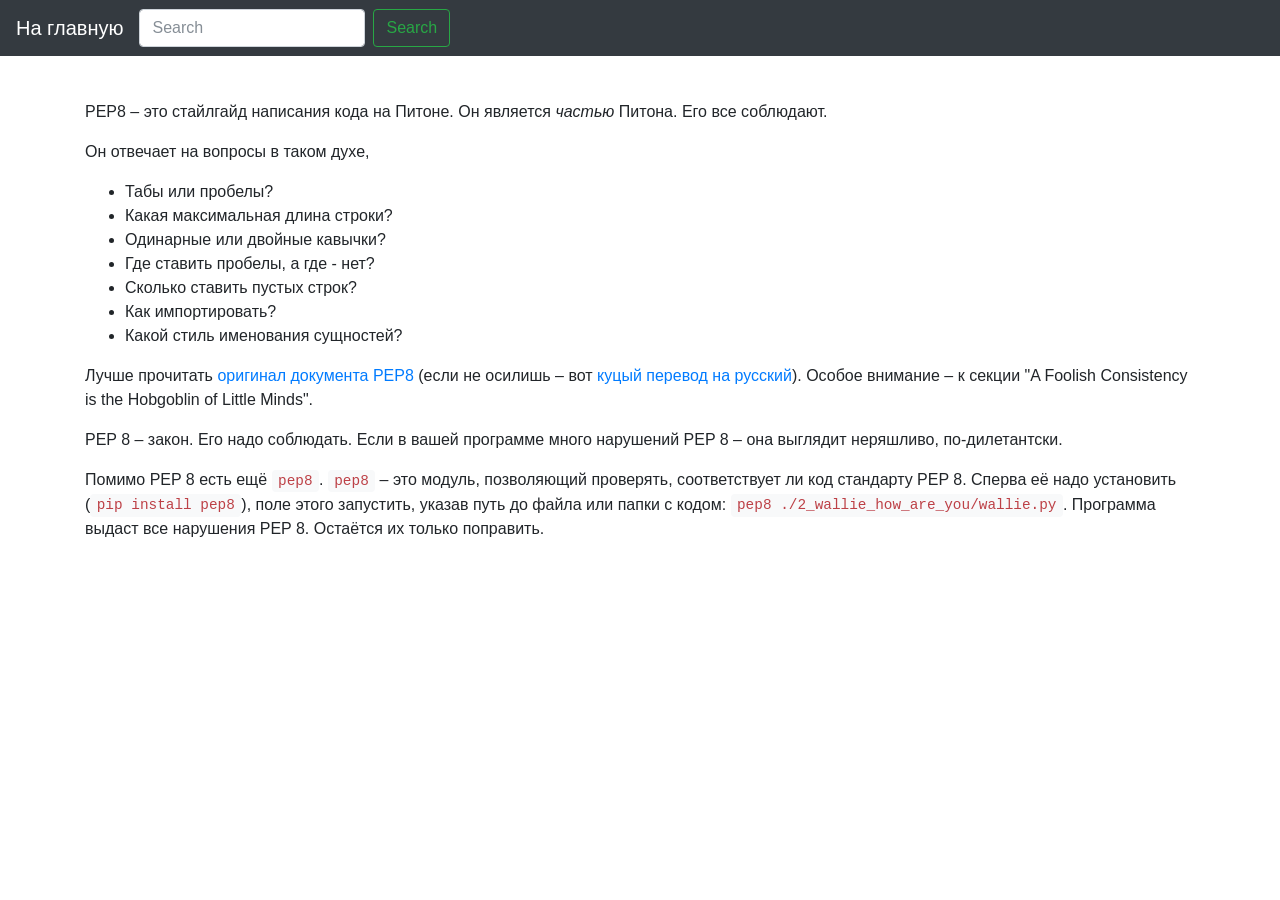
<file: 19_site_generator/articles/1_python_basics/10_pep8.html>
<!doctype html>
<html lang="en">
  <head>
    <meta charset="utf-8">
    <meta name="viewport" content="width=device-width, initial-scale=1, shrink-to-fit=no">
    <meta name="description" content="">
    <meta name="author" content="">
    <link rel="icon" href="./../../favicon.ico">

    <title>Starter Template for Bootstrap</title>

    <!-- Bootstrap core CSS -->
    <link href="./../../css/bootstrap.min.css" rel="stylesheet">

    <!-- Custom styles for this template -->
    <link href="./../../css/starter-template.css rel="stylesheet">
  </head>
  <body>

    <nav class="navbar navbar-expand-md navbar-dark bg-dark fixed-top">
      <a class="navbar-brand" href="./../../index.html">На главную</a>
      <button class="navbar-toggler" type="button" data-toggle="collapse" data-target="#navbarsExampleDefault" aria-controls="navbarsExampleDefault" aria-expanded="false" aria-label="Toggle navigation">
        <span class="navbar-toggler-icon"></span>
      </button>

      <div class="collapse navbar-collapse" id="navbarsExampleDefault">
        <form class="form-inline my-2 my-lg-0">
          <input class="form-control mr-sm-2" type="text" placeholder="Search" aria-label="Search">
          <button class="btn btn-outline-success my-2 my-sm-0" type="submit">Search</button>
        </form>
      </div>
    </nav>

    <main role="main" class="container" style="margin-top: 100px;">
    <div class="starter-template">      
        <p>PEP8 – это стайлгайд написания кода на Питоне. Он является <em>частью</em> Питона. Его все соблюдают.</p>
<p>Он отвечает на вопросы в таком духе,</p>
<ul>
<li>Табы или пробелы?</li>
<li>Какая максимальная длина строки?</li>
<li>Одинарные или двойные кавычки?</li>
<li>Где ставить пробелы, а где - нет?</li>
<li>Сколько ставить пустых строк?</li>
<li>Как импортировать?</li>
<li>Какой стиль именования сущностей?</li>
</ul>
<p>Лучше прочитать 
<a href="https://www.python.org/dev/peps/pep-0008/">оригинал документа PEP8</a> (если не осилишь – вот
<a href="http://defpython.ru/pep8">куцый перевод на русский</a>). Особое внимание – 
к секции "A Foolish Consistency is the Hobgoblin of Little Minds".</p>
<p>PEP 8 – закон. Его надо соблюдать. Если в вашей программе много нарушений PEP 8 – она выглядит неряшливо,
по-дилетантски.</p>
<p>Помимо PEP 8 есть ещё <code>pep8</code>. <code>pep8</code> – это модуль, позволяющий проверять, соответствует ли код стандарту PEP 8.
Сперва её надо установить (<code>pip install pep8</code>), поле этого запустить, указав путь до файла или папки с кодом:
<code>pep8 ./2_wallie_how_are_you/wallie.py</code>. Программа выдаст все нарушения PEP 8. Остаётся их только поправить.</p>
    </div>
    </main><!-- /.container -->


    <!-- Bootstrap core JavaScript
    ================================================== -->
    <!-- Placed at the end of the document so the pages load faster -->    
    <script src="./../../js/bootstrap.min.js"></script>
  </body>
</html>
</file>
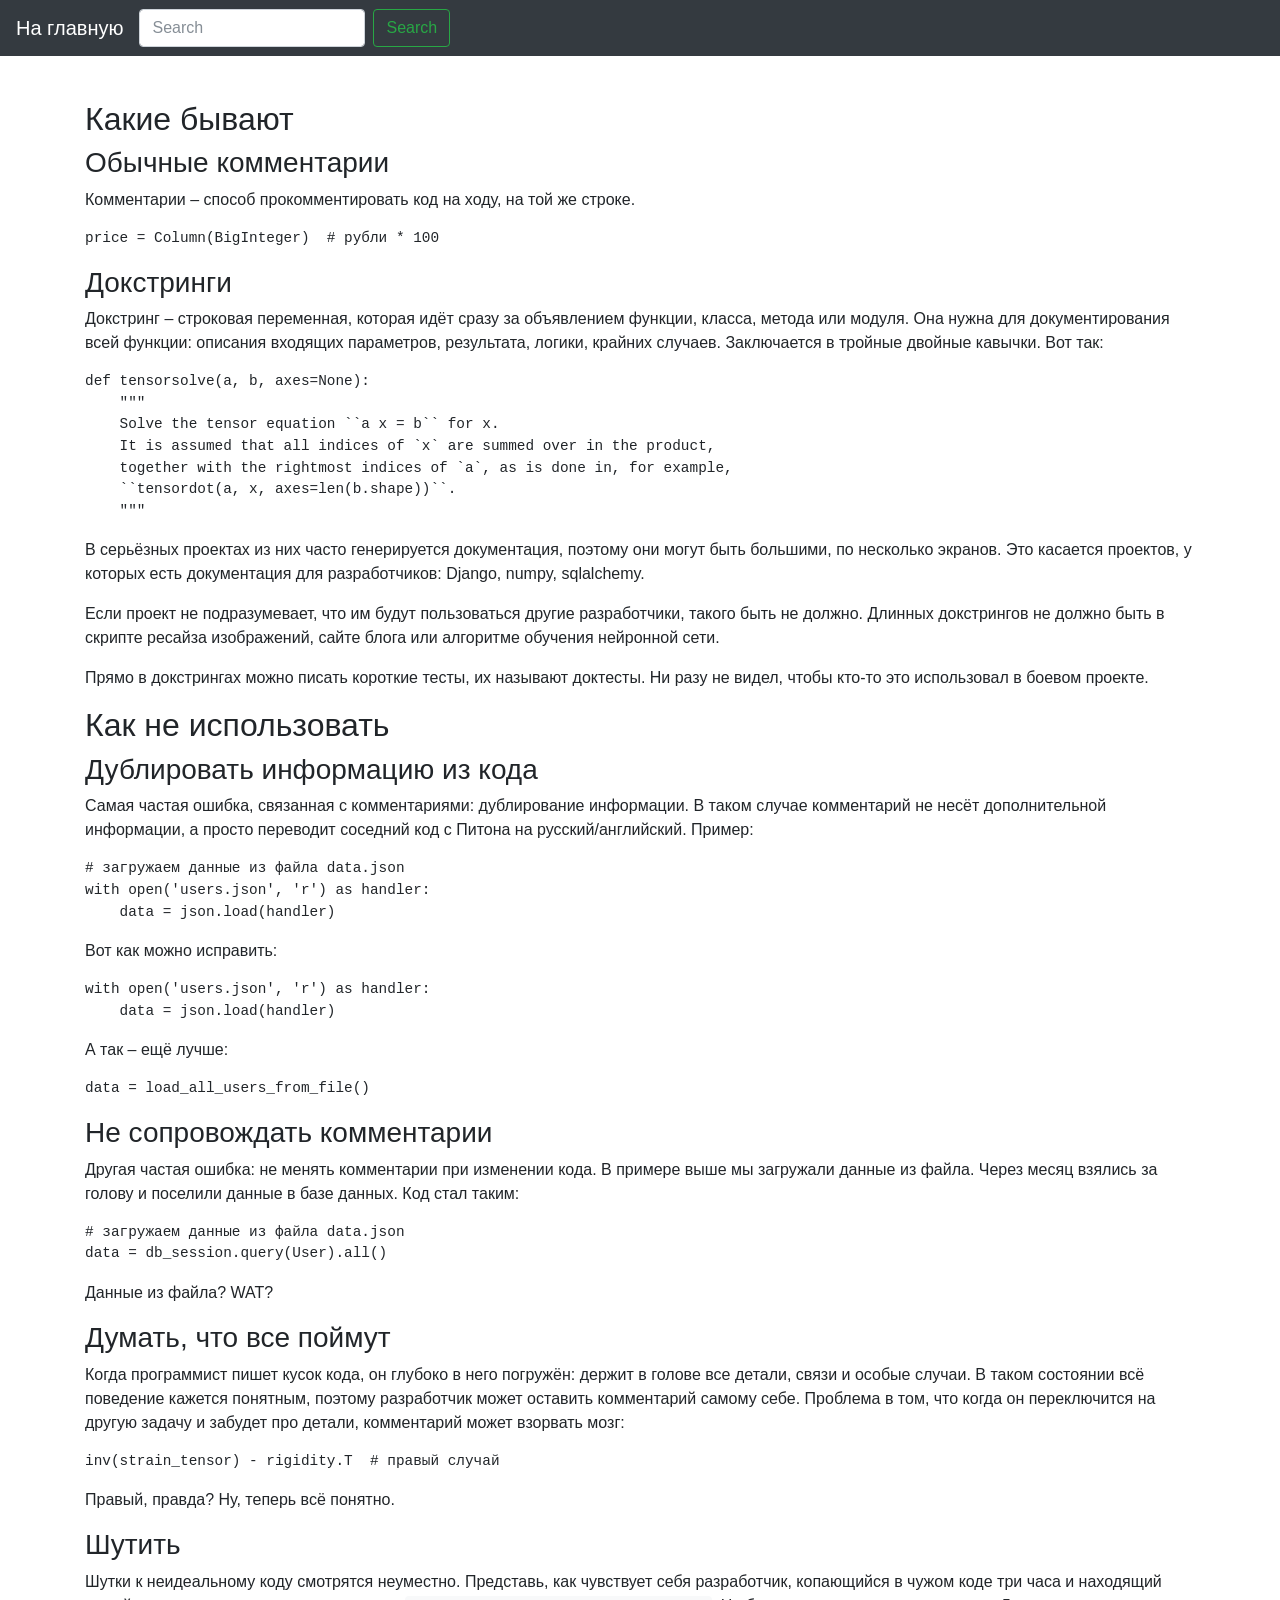
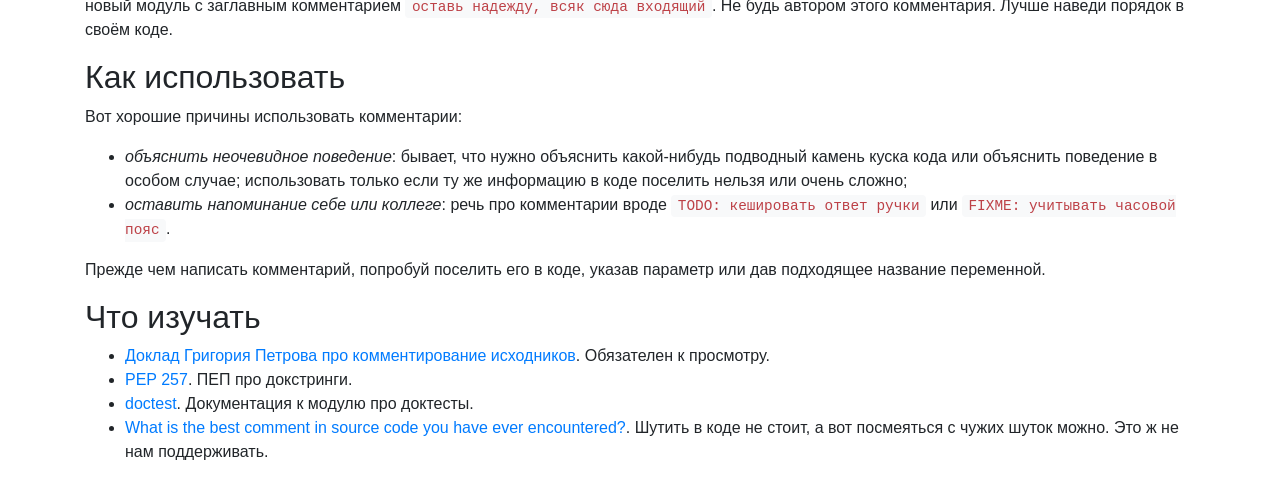
<file: 19_site_generator/articles/1_python_basics/18_comments.html>
<!doctype html>
<html lang="en">
  <head>
    <meta charset="utf-8">
    <meta name="viewport" content="width=device-width, initial-scale=1, shrink-to-fit=no">
    <meta name="description" content="">
    <meta name="author" content="">
    <link rel="icon" href="./../../favicon.ico">

    <title>Starter Template for Bootstrap</title>

    <!-- Bootstrap core CSS -->
    <link href="./../../css/bootstrap.min.css" rel="stylesheet">

    <!-- Custom styles for this template -->
    <link href="./../../css/starter-template.css rel="stylesheet">
  </head>
  <body>

    <nav class="navbar navbar-expand-md navbar-dark bg-dark fixed-top">
      <a class="navbar-brand" href="./../../index.html">На главную</a>
      <button class="navbar-toggler" type="button" data-toggle="collapse" data-target="#navbarsExampleDefault" aria-controls="navbarsExampleDefault" aria-expanded="false" aria-label="Toggle navigation">
        <span class="navbar-toggler-icon"></span>
      </button>

      <div class="collapse navbar-collapse" id="navbarsExampleDefault">
        <form class="form-inline my-2 my-lg-0">
          <input class="form-control mr-sm-2" type="text" placeholder="Search" aria-label="Search">
          <button class="btn btn-outline-success my-2 my-sm-0" type="submit">Search</button>
        </form>
      </div>
    </nav>

    <main role="main" class="container" style="margin-top: 100px;">
    <div class="starter-template">      
        <h2>Какие бывают</h2>
<h3>Обычные комментарии</h3>
<p>Комментарии – способ прокомментировать код на ходу, на той же строке. </p>
<pre class="codehilite"><code class="language-python">price = Column(BigInteger)  # рубли * 100</code></pre>


<h3>Докстринги</h3>
<p>Докстринг – строковая переменная, которая идёт сразу за объявлением функции, класса, метода или модуля.
Она нужна для документирования всей функции: описания входящих параметров, результата, логики, крайних случаев.
Заключается в тройные двойные кавычки. Вот так:</p>
<pre class="codehilite"><code class="language-python">def tensorsolve(a, b, axes=None):
    &quot;&quot;&quot;
    Solve the tensor equation ``a x = b`` for x.
    It is assumed that all indices of `x` are summed over in the product,
    together with the rightmost indices of `a`, as is done in, for example,
    ``tensordot(a, x, axes=len(b.shape))``.
    &quot;&quot;&quot;</code></pre>


<p>В серьёзных проектах из них часто генерируется документация, поэтому они могут быть большими, по несколько экранов.
Это касается проектов, у которых есть документация для разработчиков: Django, numpy, sqlalchemy.</p>
<p>Если проект не подразумевает, что им будут пользоваться другие разработчики, такого быть не должно.
Длинных докстрингов не должно быть в скрипте ресайза изображений, сайте блога или алгоритме обучения нейронной сети.</p>
<p>Прямо в докстрингах можно писать короткие тесты, их называют доктесты. Ни разу не видел, чтобы кто-то
это использовал в боевом проекте.</p>
<h2>Как не использовать</h2>
<h3>Дублировать информацию из кода</h3>
<p>Самая частая ошибка, связанная с комментариями: дублирование информации.
В таком случае комментарий не несёт дополнительной информации, а просто переводит соседний код
с Питона на русский/английский. Пример:</p>
<pre class="codehilite"><code class="language-python"># загружаем данные из файла data.json
with open('users.json', 'r') as handler:
    data = json.load(handler)</code></pre>


<p>Вот как можно исправить:</p>
<pre class="codehilite"><code class="language-python">with open('users.json', 'r') as handler:
    data = json.load(handler)</code></pre>


<p>А так – ещё лучше:</p>
<pre class="codehilite"><code class="language-python">data = load_all_users_from_file()</code></pre>


<h3>Не сопровождать комментарии</h3>
<p>Другая частая ошибка: не менять комментарии при изменении кода. В примере выше мы загружали данные из файла. 
Через месяц взялись за голову и поселили данные в базе данных. Код стал таким:</p>
<pre class="codehilite"><code class="language-python"># загружаем данные из файла data.json
data = db_session.query(User).all()</code></pre>


<p>Данные из файла? WAT?</p>
<h3>Думать, что все поймут</h3>
<p>Когда программист пишет кусок кода, он глубоко в него погружён: держит в голове все детали, связи и особые случаи.
В таком состоянии всё поведение кажется понятным, поэтому разработчик может оставить комментарий самому себе.
Проблема в том, что когда он переключится на другую задачу и забудет про детали, комментарий может взорвать мозг:</p>
<pre class="codehilite"><code class="language-python">inv(strain_tensor) - rigidity.T  # правый случай</code></pre>


<p>Правый, правда? Ну, теперь всё понятно.</p>
<h3>Шутить</h3>
<p>Шутки к неидеальному коду смотрятся неуместно. Представь, как чувствует себя разработчик, копающийся в чужом
коде три часа и находящий новый модуль с заглавным комментарием <code>оставь надежду, всяк сюда входящий</code>.
Не будь автором этого комментария. Лучше наведи порядок в своём коде.</p>
<h2>Как использовать</h2>
<p>Вот хорошие причины использовать комментарии:</p>
<ul>
<li><em>объяснить неочевидное поведение</em>: бывает, что нужно объяснить какой-нибудь подводный камень куска кода
  или объяснить поведение в особом случае; использовать только если ту же информацию в коде поселить нельзя или
  очень сложно;</li>
<li><em>оставить напоминание себе или коллеге</em>: речь про комментарии вроде <code>TODO: кешировать ответ ручки</code>
  или <code>FIXME: учитывать часовой пояс</code>.</li>
</ul>
<p>Прежде чем написать комментарий, попробуй поселить его в коде, указав параметр или дав подходящее название переменной.</p>
<h2>Что изучать</h2>
<ul>
<li><a href="https://www.youtube.com/watch?v=-SRUctRR_4s">Доклад Григория Петрова про комментирование исходников</a>. Обязателен к просмотру.</li>
<li><a href="https://www.python.org/dev/peps/pep-0257/">PEP 257</a>. ПЕП про докстринги.</li>
<li><a href="https://docs.python.org/3.5/library/doctest.html">doctest</a>. Документация к модулю про доктесты.</li>
<li><a href="http://stackoverflow.com/questions/184618/">What is the best comment in source code you have ever encountered?</a>. Шутить в коде не стоит, а вот посмеяться с чужих шуток можно. Это ж не нам поддерживать.</li>
</ul>
    </div>
    </main><!-- /.container -->


    <!-- Bootstrap core JavaScript
    ================================================== -->
    <!-- Placed at the end of the document so the pages load faster -->    
    <script src="./../../js/bootstrap.min.js"></script>
  </body>
</html>
</file>
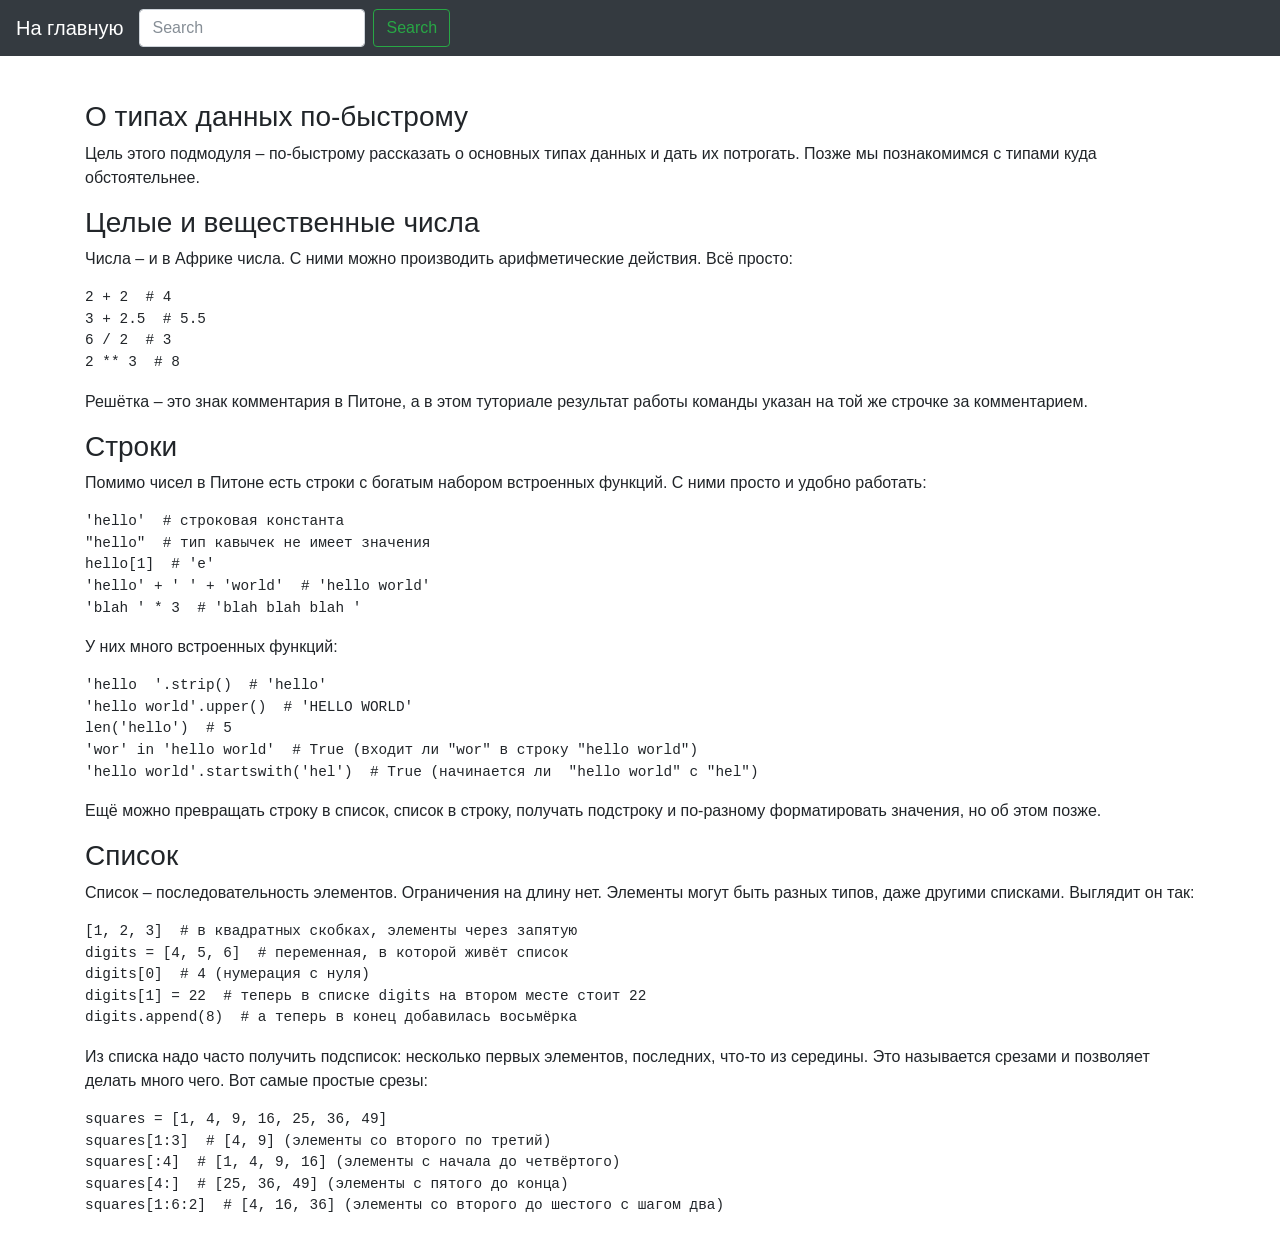
<file: 19_site_generator/articles/1_python_basics/2_base_types.html>
<!doctype html>
<html lang="en">
  <head>
    <meta charset="utf-8">
    <meta name="viewport" content="width=device-width, initial-scale=1, shrink-to-fit=no">
    <meta name="description" content="">
    <meta name="author" content="">
    <link rel="icon" href="./../../favicon.ico">

    <title>Starter Template for Bootstrap</title>

    <!-- Bootstrap core CSS -->
    <link href="./../../css/bootstrap.min.css" rel="stylesheet">

    <!-- Custom styles for this template -->
    <link href="./../../css/starter-template.css rel="stylesheet">
  </head>
  <body>

    <nav class="navbar navbar-expand-md navbar-dark bg-dark fixed-top">
      <a class="navbar-brand" href="./../../index.html">На главную</a>
      <button class="navbar-toggler" type="button" data-toggle="collapse" data-target="#navbarsExampleDefault" aria-controls="navbarsExampleDefault" aria-expanded="false" aria-label="Toggle navigation">
        <span class="navbar-toggler-icon"></span>
      </button>

      <div class="collapse navbar-collapse" id="navbarsExampleDefault">
        <form class="form-inline my-2 my-lg-0">
          <input class="form-control mr-sm-2" type="text" placeholder="Search" aria-label="Search">
          <button class="btn btn-outline-success my-2 my-sm-0" type="submit">Search</button>
        </form>
      </div>
    </nav>

    <main role="main" class="container" style="margin-top: 100px;">
    <div class="starter-template">      
        <h3>О типах данных по-быстрому</h3>
<p>Цель этого подмодуля – по-быстрому рассказать о основных типах данных и дать их потрогать.
Позже мы познакомимся с типами куда обстоятельнее.</p>
<h3>Целые и вещественные числа</h3>
<p>Числа – и в Африке числа. С ними можно производить арифметические действия. Всё просто:</p>
<pre class="codehilite"><code class="language-python">2 + 2  # 4
3 + 2.5  # 5.5
6 / 2  # 3
2 ** 3  # 8</code></pre>


<p>Решётка – это знак комментария в Питоне,
а в этом туториале результат работы команды указан на той же строчке за комментарием.</p>
<h3>Строки</h3>
<p>Помимо чисел в Питоне есть строки с богатым набором встроенных функций. С ними просто и удобно работать:</p>
<pre class="codehilite"><code class="language-python">'hello'  # строковая константа
&quot;hello&quot;  # тип кавычек не имеет значения
hello[1]  # 'e'
'hello' + ' ' + 'world'  # 'hello world'
'blah ' * 3  # 'blah blah blah '</code></pre>


<p>У них много встроенных функций:</p>
<pre class="codehilite"><code class="language-python">'hello  '.strip()  # 'hello'
'hello world'.upper()  # 'HELLO WORLD'
len('hello')  # 5
'wor' in 'hello world'  # True (входит ли &quot;wor&quot; в строку &quot;hello world&quot;)
'hello world'.startswith('hel')  # True (начинается ли  &quot;hello world&quot; c &quot;hel&quot;)</code></pre>


<p>Ещё можно превращать строку в список, список в строку,
получать подстроку и по-разному форматировать значения, но об этом позже.</p>
<h3>Список</h3>
<p>Список – последовательность элементов. Ограничения на длину нет.
Элементы могут быть разных типов, даже другими списками. Выглядит он так:</p>
<pre class="codehilite"><code class="language-python">[1, 2, 3]  # в квадратных скобках, элементы через запятую
digits = [4, 5, 6]  # переменная, в которой живёт список
digits[0]  # 4 (нумерация с нуля)
digits[1] = 22  # теперь в списке digits на втором месте стоит 22
digits.append(8)  # а теперь в конец добавилась восьмёрка</code></pre>


<p>Из списка надо часто получить подсписок: несколько первых элементов, последних, что-то из середины.
Это называется срезами и позволяет делать много чего. Вот самые простые срезы:</p>
<pre class="codehilite"><code class="language-python">squares = [1, 4, 9, 16, 25, 36, 49]
squares[1:3]  # [4, 9] (элементы со второго по третий)
squares[:4]  # [1, 4, 9, 16] (элементы с начала до четвёртого)
squares[4:]  # [25, 36, 49] (элементы с пятого до конца)
squares[1:6:2]  # [4, 16, 36] (элементы со второго до шестого с шагом два)</code></pre>
    </div>
    </main><!-- /.container -->


    <!-- Bootstrap core JavaScript
    ================================================== -->
    <!-- Placed at the end of the document so the pages load faster -->    
    <script src="./../../js/bootstrap.min.js"></script>
  </body>
</html>
</file>
<file: 19_site_generator/css/starter-template.css>
body {
  padding-top: 5rem;
}
.starter-template {
  padding: 3rem 1.5rem;
  text-align: center;
}
</file>
<file: 21_valid_markup/css/stylish-portfolio.css>
/*!
 * Start Bootstrap - Stylish Portfolio Bootstrap Theme (http://startbootstrap.com)
 * Code licensed under the Apache License v2.0.
 * For details, see http://www.apache.org/licenses/LICENSE-2.0.
 */

/* Global Styles */

html,
body {
  width: 100%;
  height: 100%;
}

body {
  font-family: "Source Sans Pro","Helvetica Neue",Helvetica,Arial,sans-serif;
}

.text-vertical-center {
  display: table-cell;
  text-align: center;
  vertical-align: middle;
}

/* Custom Button Styles */

.btn-dark {
  border-radius: 0;
  color: #fff;
  background-color: rgba(0,0,0,0.4);
}

.btn-dark:hover,
.btn-dark:focus,
.btn-dark:active {
  color: #fff;
  background-color: rgba(0,0,0,0.7);
}

.btn-light {
  border-radius: 0;
  color: #333;
  background-color: rgb(255,255,255);
}

.btn-light:hover,
.btn-light:focus,
.btn-light:active {
  color: #333;
  background-color: rgba(255,255,255,0.8);
}

/* Custom Horizontal Rule */

hr.small {
  max-width: 100px;
}

/* Side Menu */

#sidebar-wrapper {
  z-index: 1000;
  position: fixed;
  right: 0;
  width: 250px;
  height: 100%;
  margin-right: -250px;
  overflow-y: auto;
  background: #222;
  -webkit-transition: all 0.4s ease 0s;
  -moz-transition: all 0.4s ease 0s;
  -ms-transition: all 0.4s ease 0s;
  -o-transition: all 0.4s ease 0s;
  transition: all 0.4s ease 0s;
}

.sidebar-nav {
  position: absolute;
  top: 0;
  width: 250px;
  margin: 0;
  padding: 0;
  list-style: none;
}

.sidebar-nav li {
  text-indent: 20px;
  line-height: 40px;
}

.sidebar-nav li a {
  display: block;
  text-decoration: none;
  color: #999;
}

.sidebar-nav li a:hover {
  text-decoration: none;
  color: #fff;
  background: rgba(255,255,255,0.2);
}

.sidebar-nav li a:active,
.sidebar-nav li a:focus {
  text-decoration: none;
}

.sidebar-nav > .sidebar-brand {
  height: 55px;
  font-size: 18px;
  line-height: 55px;
}

.sidebar-nav > .sidebar-brand a {
  color: #999;
}

.sidebar-nav > .sidebar-brand a:hover {
  color: #fff;
  background: none;
}

#menu-toggle {
  z-index: 1;
  position: fixed;
  top: 0;
  right: 0;
}

#sidebar-wrapper.active {
  right: 250px;
  width: 250px;
  -webkit-transition: all 0.4s ease 0s;
  -moz-transition: all 0.4s ease 0s;
  -ms-transition: all 0.4s ease 0s;
  -o-transition: all 0.4s ease 0s;
  transition: all 0.4s ease 0s;
}

.toggle {
  margin: 5px 5px 0 0;
}

/* Header */

.header {
  display: table;
  position: relative;
  width: 100%;
  height: 100%;
  background: url(../img/bg.jpg) no-repeat center center scroll;
  -webkit-background-size: cover;
  -moz-background-size: cover;
  background-size: cover;
  -o-background-size: cover;
}

/* About */

.about {
  padding: 50px 0;
}

/* Services */

.services {
  padding: 50px 0;
}

.service-item {
  margin-bottom: 30px;
}

/* Callout */

.callout {
  display: table;
  width: 100%;
  height: 400px;
  color: #fff;
  background: url(../img/callout.jpg) no-repeat center center scroll;
  -webkit-background-size: cover;
  -moz-background-size: cover;
  background-size: cover;
  -o-background-size: cover;
}

/* Portfolio */

.portfolio {
  padding: 50px 0;
}

.portfolio-item {
  margin-bottom: 30px;
}

.img-portfolio {
  margin: 0 auto;
}

.img-portfolio:hover {
  opacity: 0.8;
}

/* Call to Action */

.call-to-action {
  padding: 50px 0;
}

.call-to-action .btn {
  margin: 10px;
}

/* Map */

.map {
  height: 500px;
}

@media(max-width:768px) {
  .map {
  height: 75%;
  }
}

/* Footer */

footer {
  padding: 100px 0;
}
</file>
